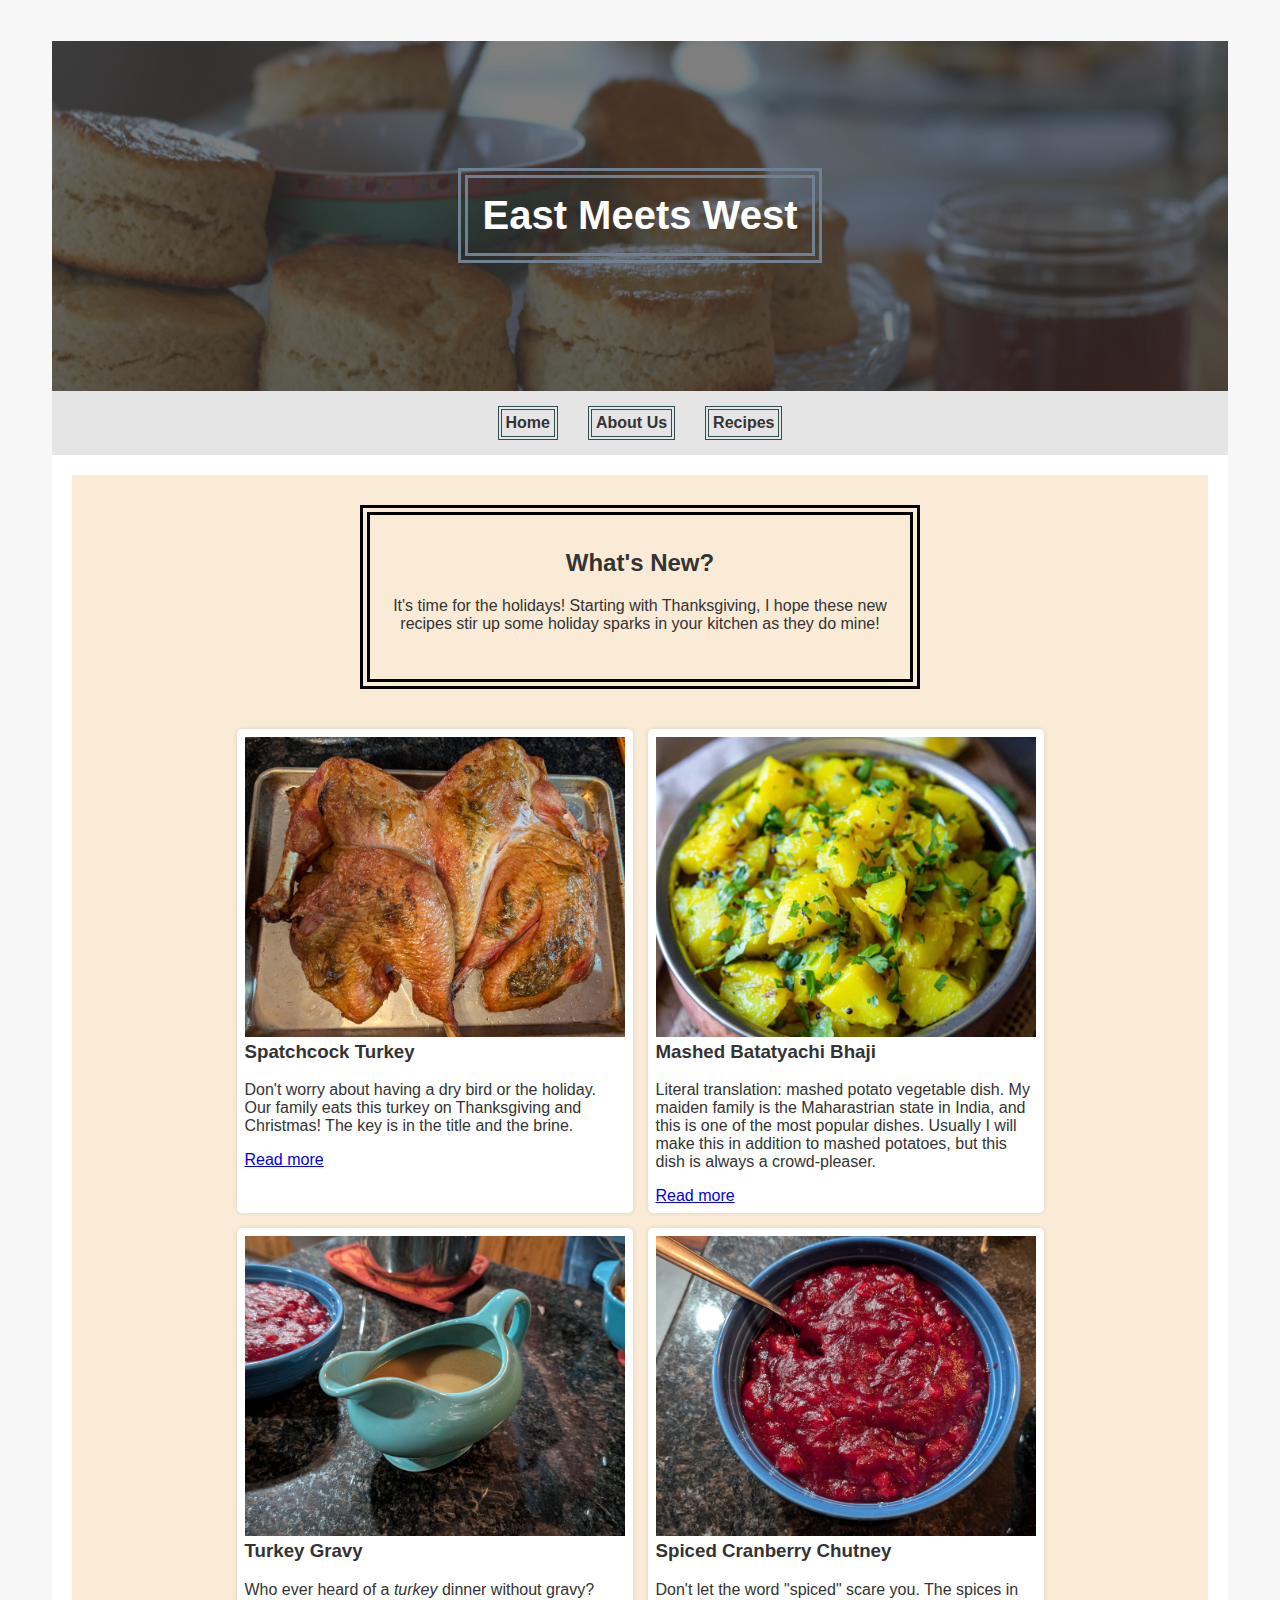
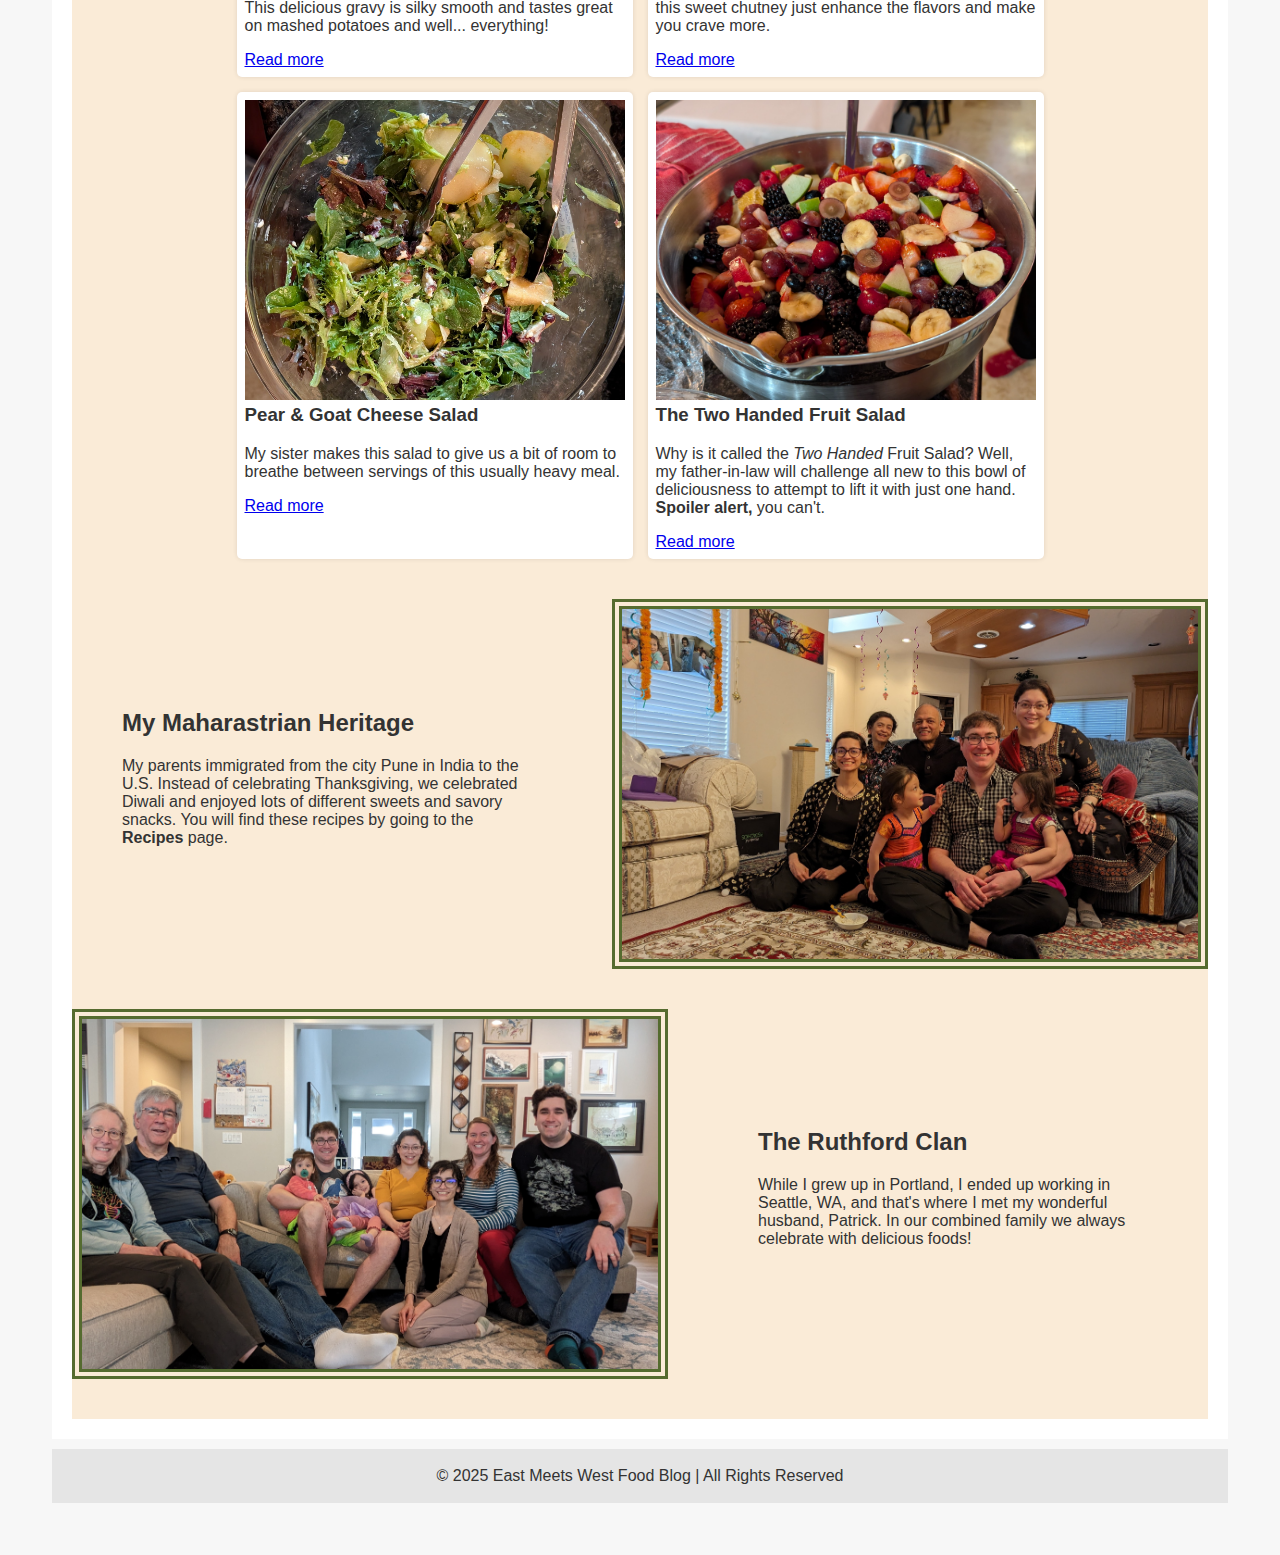
<file: index.html>
<!DOCTYPE html>
<html lang="en">
<head>
  <meta charset="UTF-8">
  <meta name="viewport" content="width=device-width, initial-scale=1.0">
  <title>East Meets West</title>
  <link rel="stylesheet" href="style.css">
</head>

<body>

  <!-- HEADER -->
  <header class="header">
        <img src="scones.jpg" class="header-bg" alt="Header background">
    
    <div class="header-content">
        <h1>East Meets West</h1>
    </div>
   </header>
    <nav class="navbar">
        <ul>
            <li><a href="index.html">Home</a></li>
            <li><a href="about.html">About Us</a></li>
            <li><a href="recipes.html">Recipes</a></li>
        </ul>
    </nav>
 
<main>
  <section class="main-wrapper">
    <!-- WHAT'S NEW -->
    <section class="whats-new">
      <h2>What's New?</h2>
      <p>It's time for the holidays! Starting with Thanksgiving, I hope these new recipes stir up some holiday sparks in your kitchen as they do mine!</p>
    </section>

    <!-- BLOG CARDS -->
    <section class="blog-section">
      <div class="blog-card">
        <div class="img-placeholder">
          <img src="turkey.jpg" alt="turkey">
        </div>
        <h3>Spatchcock Turkey</h3>
        <p>Don't worry about having a dry bird or the holiday. Our family eats this turkey on Thanksgiving and Christmas! The key is in the title and the brine. </p>
        <a href="spatchcockTurkey.html">Read more</a>
      </div>

      <div class="blog-card">
        <div class="img-placeholder">
          <img src="batata.jpg" alt="batata">
        </div>
        <h3>Mashed Batatyachi Bhaji</h3>
        <p>Literal translation: mashed potato vegetable dish. My maiden family is the Maharastrian state in India, and this is one of the most popular dishes. Usually I will make this in addition to mashed potatoes, but this dish is always a crowd-pleaser.</p>
        <a href="batatabhaji.html">Read more</a>
      </div>

      <div class="blog-card">
        <div class="img-placeholder">
          <img src="gravy2.jpg" alt="gravy">
        </div>
        <h3>Turkey Gravy</h3>
        <p>Who ever heard of a <em>turkey</em> dinner without gravy? This delicious gravy is silky smooth and tastes great on mashed potatoes and well... everything! </p>
        <a href="gravy.html">Read more</a>
      </div>

      <div class="blog-card">
        <div class="img-placeholder">
          <img src="cranberrySauce.jpg" alt="cranberrySauce">
        </div>
        <h3>Spiced Cranberry Chutney</h3>
        <p>Don't let the word "spiced" scare you. The spices in this sweet chutney just enhance the flavors and make you crave more.</p>
        <a href="cranberrySauce.html">Read more</a>
      </div>

      <div class="blog-card">
        <div class="img-placeholder">
          <img src="salad_s.jpg" alt="salad">
        </div>
        <h3>Pear & Goat Cheese Salad</h3>
        <p>My sister makes this salad to give us a bit of room to breathe between servings of this usually heavy meal.</p>
        <a href="pearSalad.html">Read more</a>
      </div>

      <div class="blog-card">
        <div class="img-placeholder">
          <img src="fruit.jpg" alt="fruit">
        </div>
        <h3>The Two Handed Fruit Salad</h3>
        <p>Why is it called the <em>Two Handed</em> Fruit Salad? Well, my father-in-law will challenge all new to this bowl of deliciousness to attempt to lift it with just one hand. <strong>Spoiler alert,</strong> you can't.</p>
        <a href="twoHandFruit.html">Read more</a>
      </div>
    </section>

    <!-- HERO SECTION 1 -->
    <section class="hero-row">
      <div class="text">
        <h2>My Maharastrian Heritage</h2>
        <p>My parents immigrated from the city Pune in India to the U.S. Instead of celebrating Thanksgiving, we celebrated Diwali and enjoyed lots of different sweets and savory snacks. You will find these recipes by going to the <strong>Recipes</strong> page.</p>
      </div>
      <div class="img-placeholder large">
        <img src="fam4.jpg" alt="Gadgil">
      </div>
    </section>

    <!-- HERO SECTION 2 -->
    <section class="hero-row reverse">
      <div class="img-placeholder large">
        <img src="fam2.jpg" alt="Ruthford">
      </div>
      <div class="text">
        <h2>The Ruthford Clan</h2>
        <p>While I grew up in Portland, I ended up working in Seattle, WA, and that's where I met my wonderful husband, Patrick. In our combined family we always celebrate with delicious foods!</p>
      </div>
    </section>
</section>
</main>

  <footer>
    <p>© 2025 East Meets West Food Blog | All Rights Reserved</p>
  </footer>

</body>
</html>
</file>
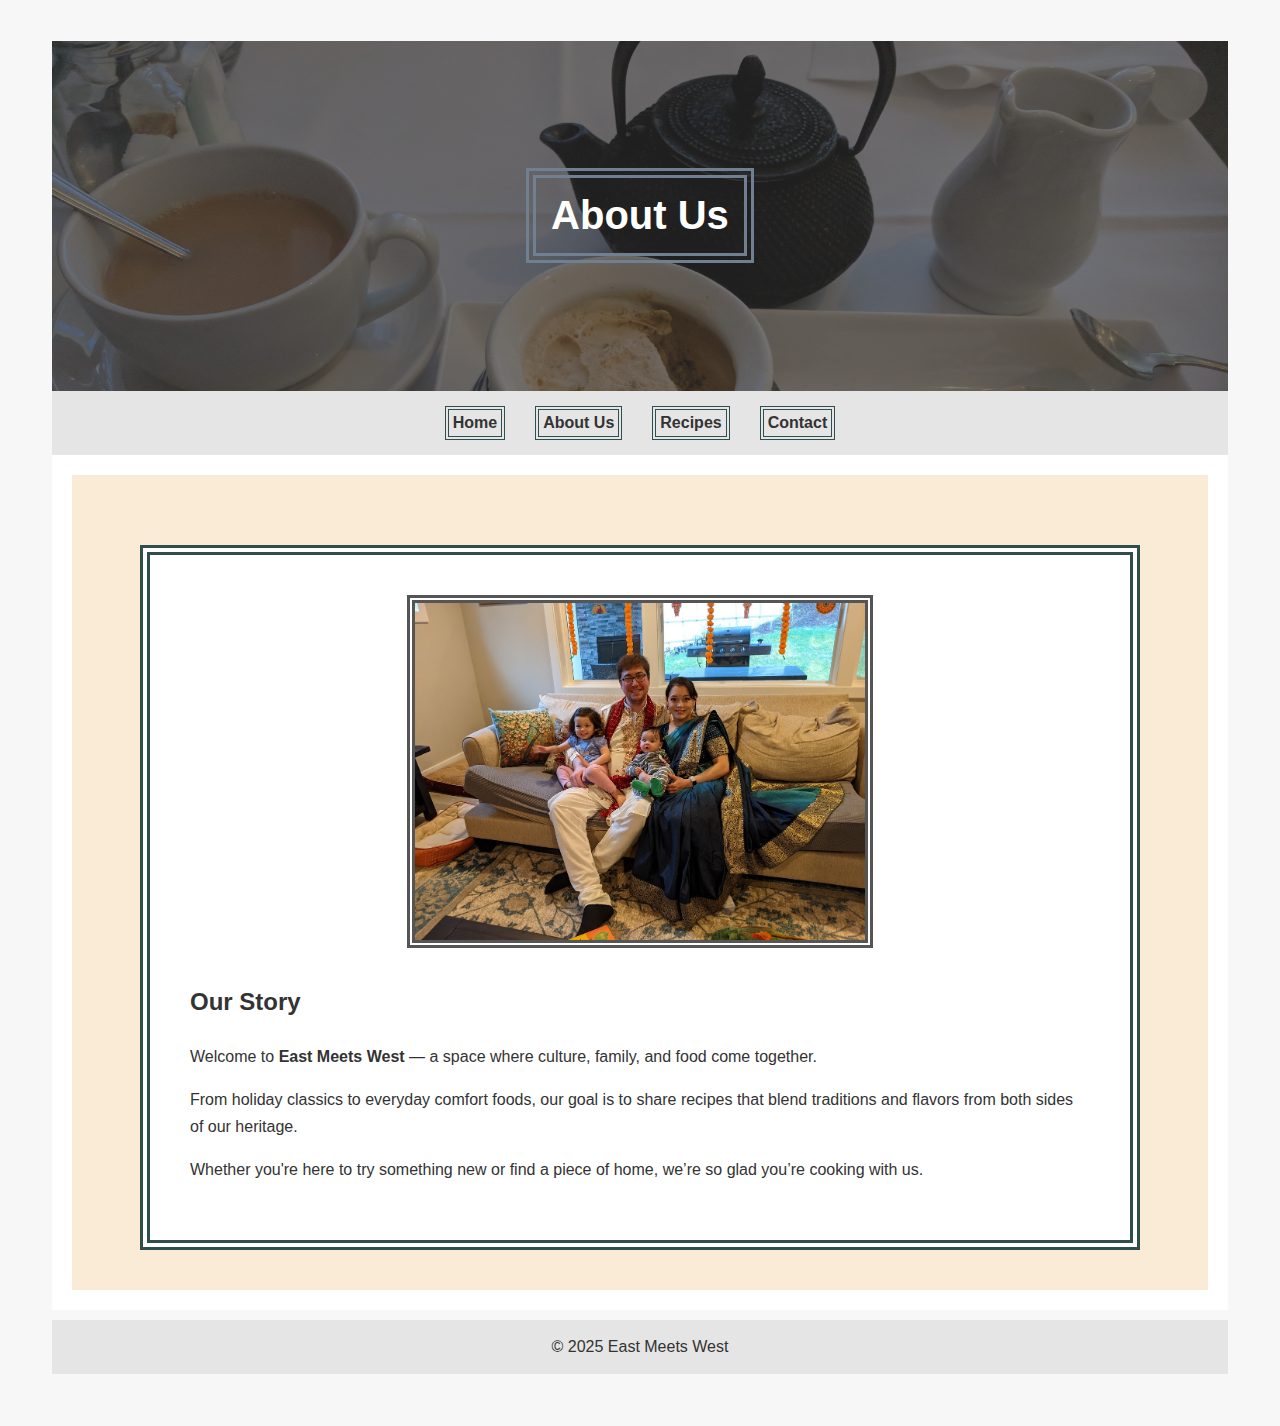
<file: about.html>
<!DOCTYPE html>
<html lang="en">
<head>
  <meta charset="UTF-8">
  <meta name="viewport" content="width=device-width, initial-scale=1.0">
  <title>About Us – East Meets West</title>
  <link rel="stylesheet" href="style.css">

</head>

<body>

  <!-- HEADER -->
  <header class="header">
      <img src="tea.jpg" class="header-bg" alt="Header background">
      <div class="header-content">
          <h1>About Us</h1>
      </div>
  </header>

  <!-- NAVIGATION -->
  <nav class="navbar">
      <ul>
          <li><a href="index.html">Home</a></li>
          <li><a href="about.html">About Us</a></li>
          <li><a href="recipes.html">Recipes</a></li>
          <li><a href="#">Contact</a></li>
      </ul>
  </nav>

<main>

  <!-- ABOUT SECTION -->
  <section class="other-wrapper">
    
    <div class="other-photo">
        <img src="fam1.jpg" alt="Family photo">
    </div>

    <div class="other-text">
        <h2>Our Story</h2>
        <p>
            Welcome to <strong>East Meets West</strong> — a space where culture, family,
            and food come together.
        </p>

        <p>
            From holiday classics to everyday comfort foods, our goal is to 
            share recipes that blend traditions and flavors from both sides of our heritage.
        </p>

        <p>
            Whether you're here to try something new or find a piece of home,
            we’re so glad you’re cooking with us.
        </p>
        </div>

  </section>
</main>

<footer>
  <p>© 2025 East Meets West</p>
</footer>

</body>
</html>
</file>
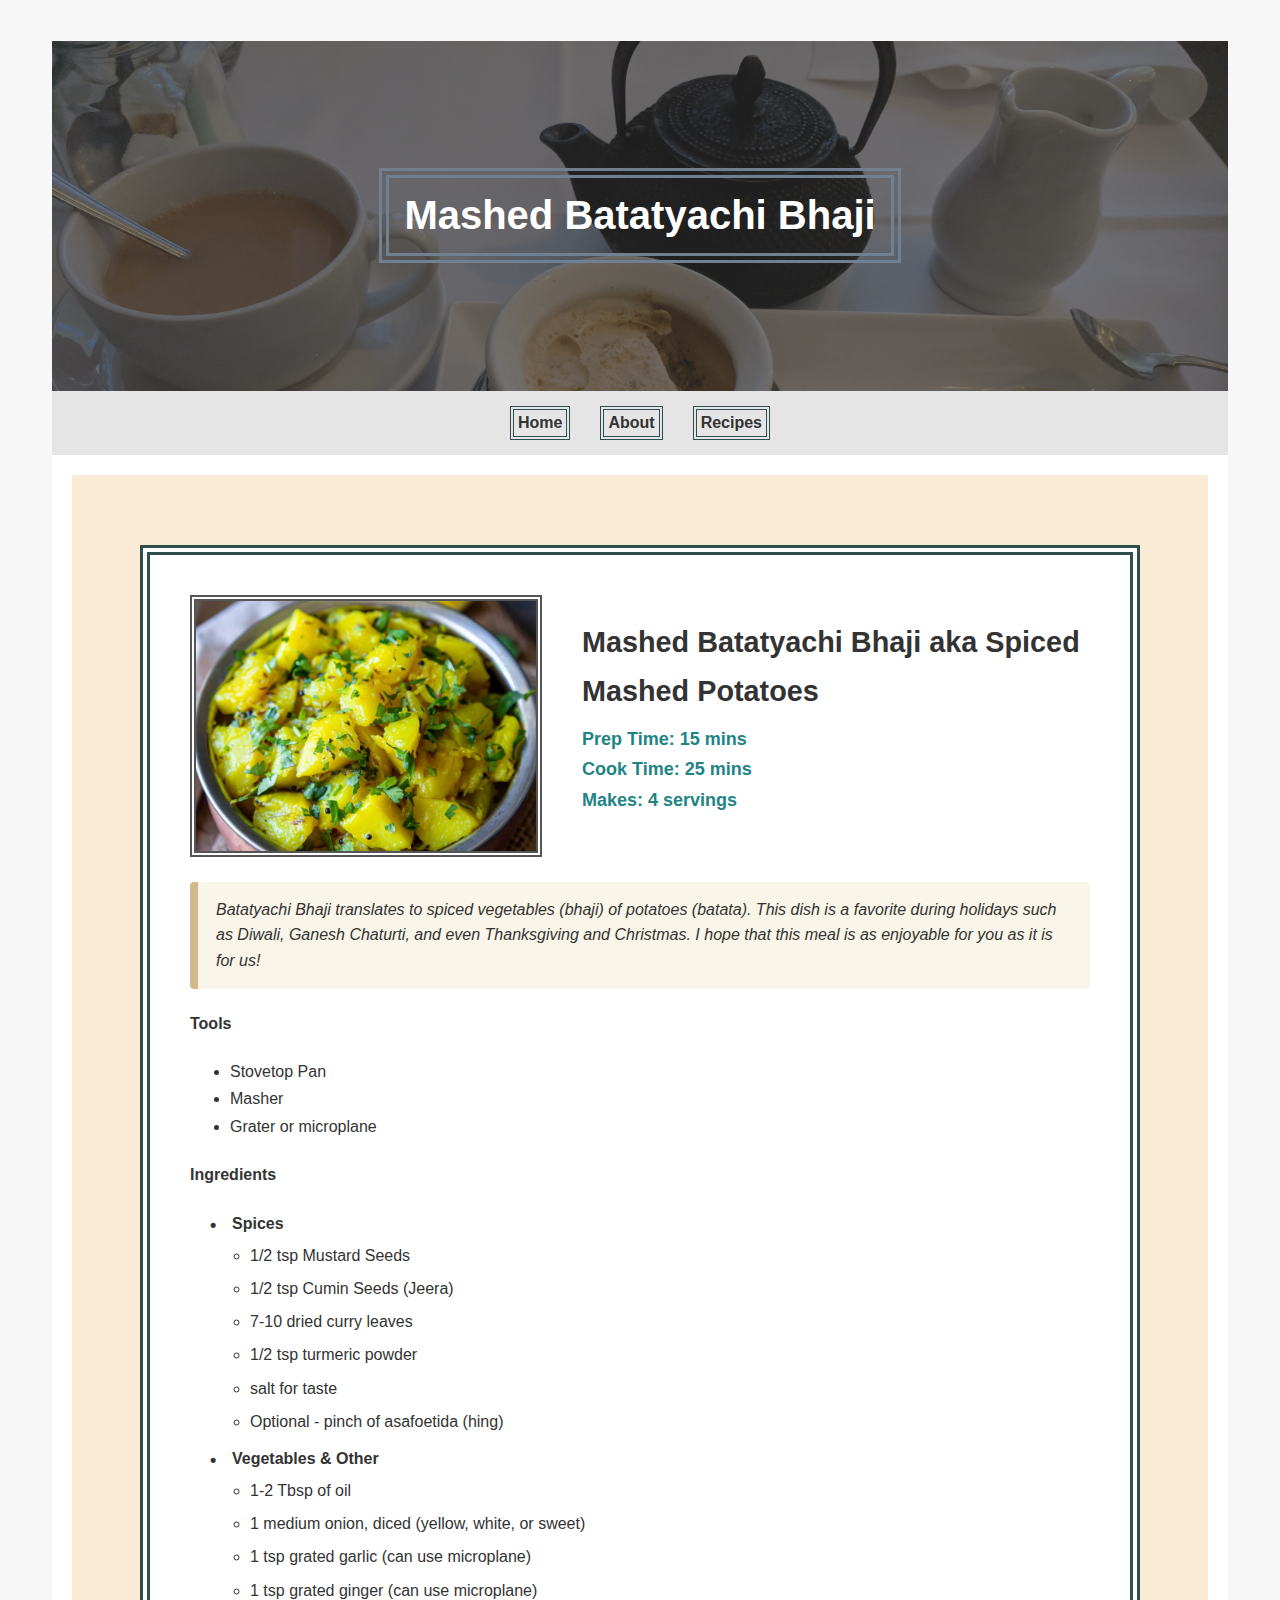
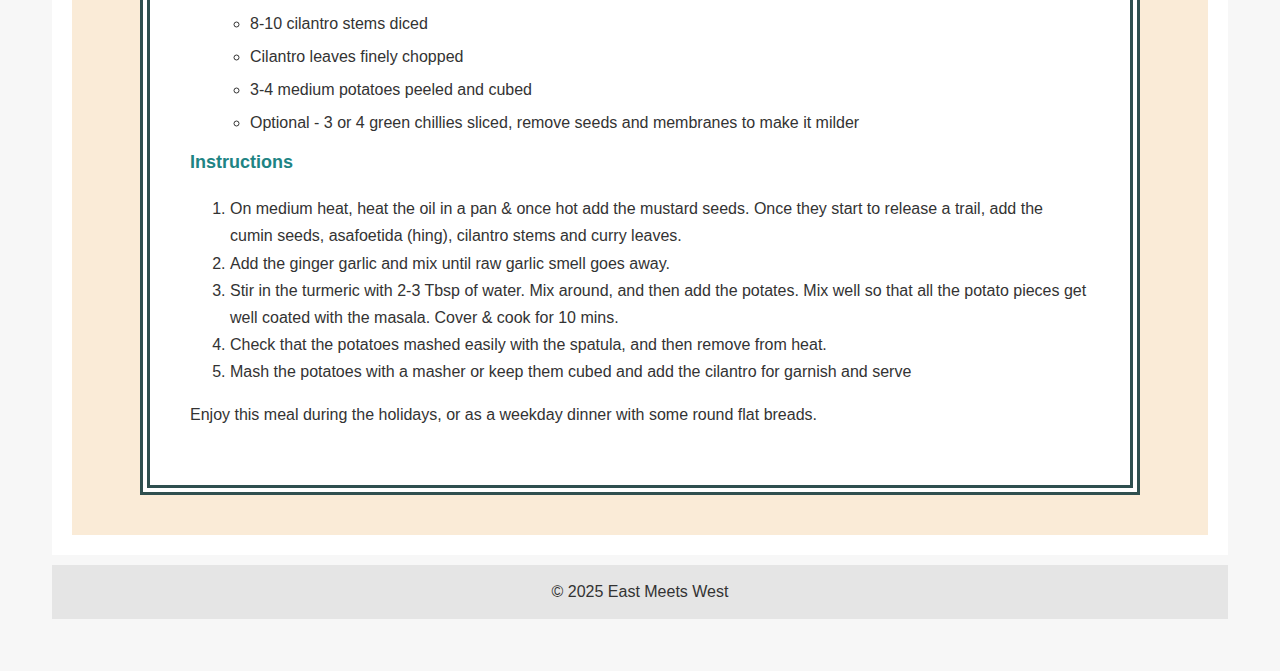
<file: batatabhaji.html>
<!DOCTYPE html>
<html lang="en">
<head>
  <meta charset="UTF-8">
  <meta name="viewport" content="width=device-width, initial-scale=1.0">
  <title>Batatyachi Bhaji – East Meets West</title>
  <link rel="stylesheet" href="style.css">

</head>

<body>

  <!-- HEADER -->
  <header class="header">
      <img src="tea.jpg" class="header-bg" alt="Header background">
      <div class="header-content">
          <h1>Mashed Batatyachi Bhaji</h1>
      </div>
  </header>

  <!-- NAVIGATION -->
  <nav class="navbar">
      <ul>
          <li><a href="index.html">Home</a></li>
          <li><a href="about.html">About</a></li>
          <li><a href="recipes.html">Recipes</a></li>
          
      </ul>
  </nav>

<main>

  <!-- MAIN RECIPE SECTION -->
  <section class="other-wrapper">

    <div class="other-text">
        
        <div class="recipe-header">
            <div class="recipe-photo">
                <img src="batata.jpg" alt="batatabhaji">
            </div>

        <div class="recipe-info">
            <h2>Mashed Batatyachi Bhaji aka Spiced Mashed Potatoes</h2>
            <h3>Prep Time: 15 mins<br>Cook Time: 25 mins<br>Makes: 4 servings</h3>
        </div>

    </div>

        <p class="recipe-intro">
           Batatyachi Bhaji translates to spiced vegetables (bhaji) of potatoes (batata).
           This dish is a favorite during holidays such as Diwali, Ganesh Chaturti, and even Thanksgiving and Christmas. 
            I hope that this meal is as enjoyable for you as it is for us!
        </p>

          <!-- Lists Galore -->
       
        <h4>Tools</h4>
            <ul class="tools-list">
                <li>Stovetop Pan</li>
                <li>Masher</li>
                <li>Grater or microplane</li>
            </ul>

        <h4>Ingredients</h3>

        <dl class="ingredients-list">

            <dt>Spices</dt>
                <dd>1/2 tsp Mustard Seeds</dd>
                <dd>1/2 tsp Cumin Seeds (Jeera)</dd>
                <dd>7-10 dried curry leaves</dd>
                <dd>1/2 tsp turmeric powder</dd>
                <dd>salt for taste</dd>
                <dd>Optional - pinch of asafoetida (hing)</dd>

            <dt>Vegetables & Other</dt>
                <dd>1-2 Tbsp of oil</dd>
                <dd>1 medium onion, diced (yellow, white, or sweet)</dd>
                <dd>1 tsp grated garlic (can use microplane)</dd>
                <dd>1 tsp grated ginger (can use microplane)</dd>
                <dd>8-10 cilantro stems diced</dd>
                <dd>Cilantro leaves finely chopped </dd>
                <dd>3-4 medium potatoes peeled and cubed</dd>
                <dd>Optional - 3 or 4 green chillies sliced, 
                    remove seeds and membranes to make it milder </dd>
        </dl>

        <h3>Instructions</h3>
        <ol>
            <li>On medium heat, heat the oil in a pan & once hot add the mustard seeds. 
                Once they start to release a trail, add the cumin seeds, 
                asafoetida (hing), cilantro stems and curry leaves.</li>
            <li>Add the ginger garlic and mix until raw garlic smell goes away.</li>
            <li>Stir in the turmeric with 2-3 Tbsp of water. Mix around, and then add the potates.
                Mix well so that all the potato pieces get well coated with the masala. 
                Cover & cook for 10 mins. </li>
            <li>Check that the potatoes mashed easily with the spatula, and then remove from heat.</li>
            <li>Mash the potatoes with a masher or keep them cubed and add the cilantro for garnish and serve</li>
        </ol>

        <p>
            Enjoy this meal during the holidays, or as a weekday dinner with some round flat breads.
        </p>

    </div>

  </section>

</main>

<footer>
  <p>© 2025 East Meets West</p>
</footer>

</body>
</html>
</file>
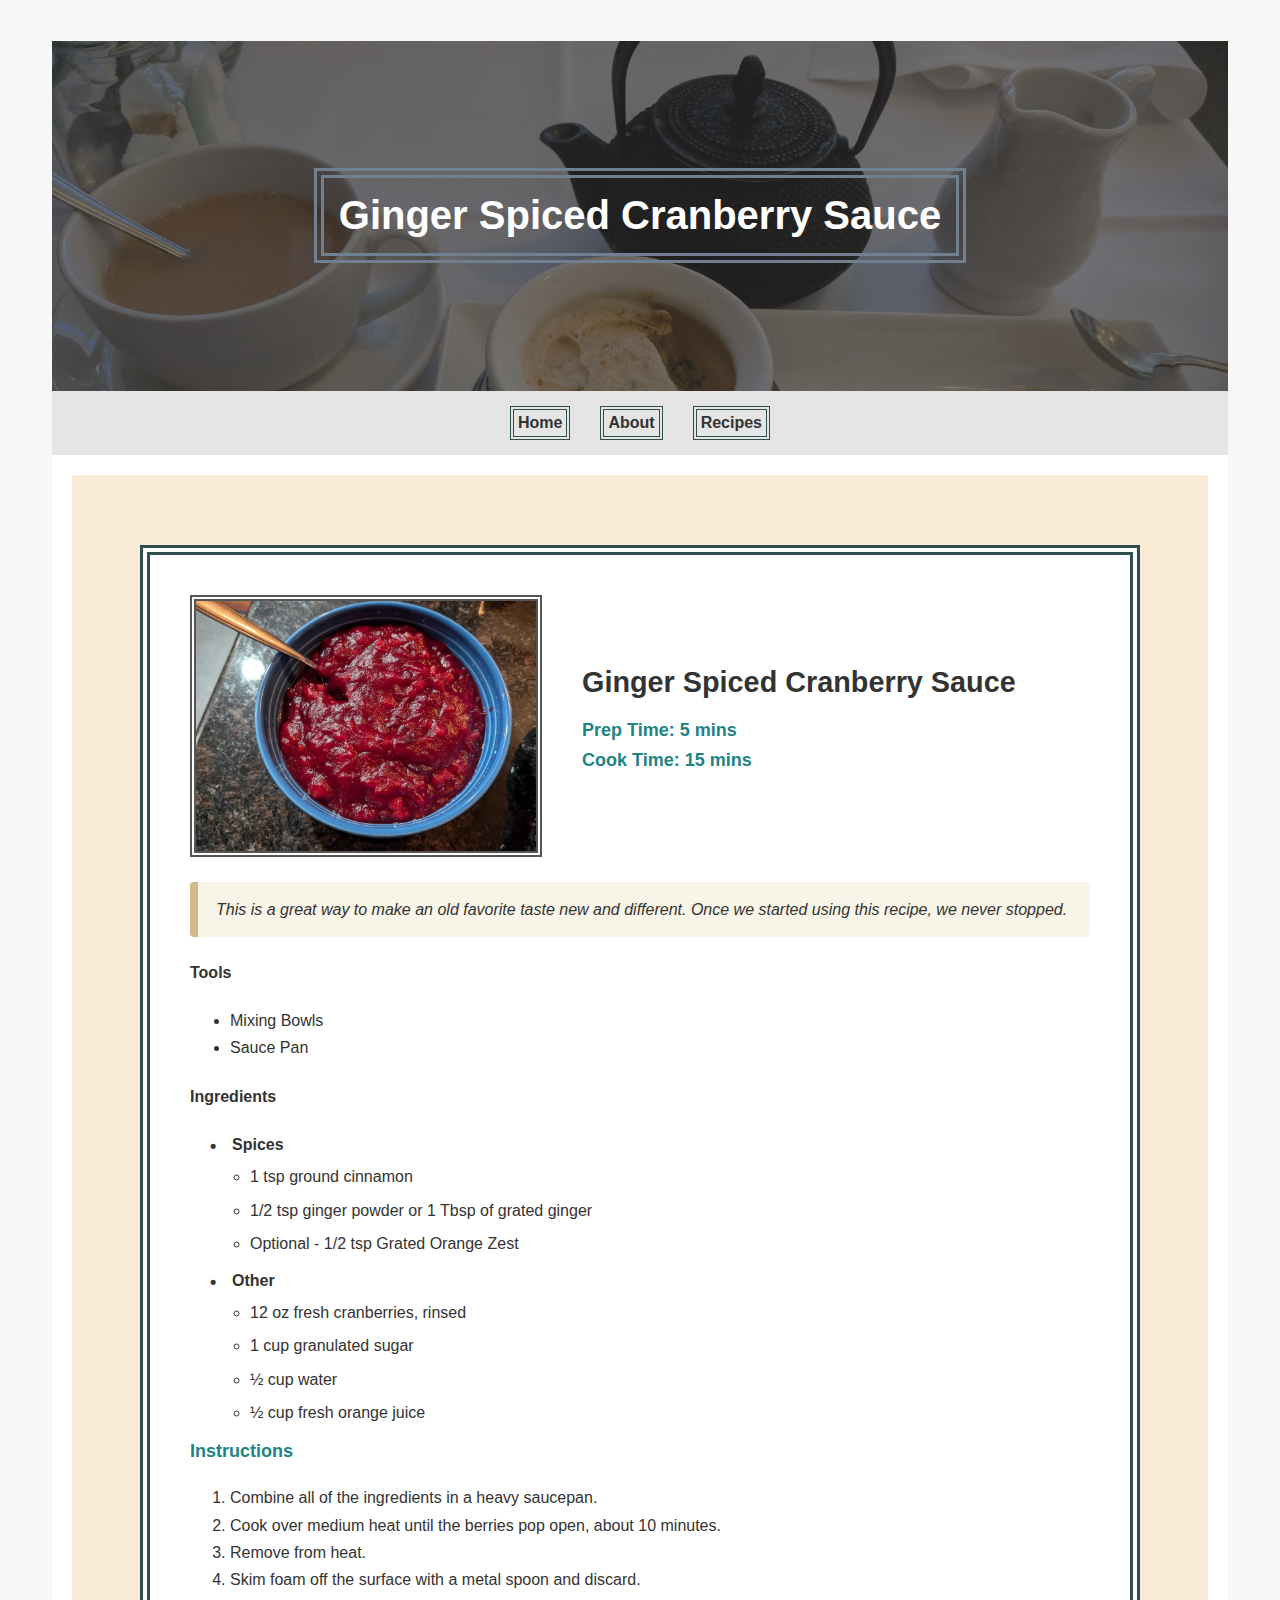
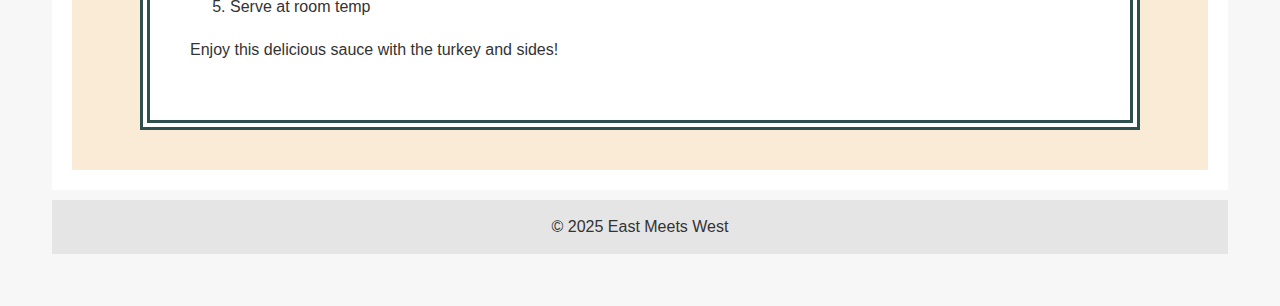
<file: cranberrySauce.html>
<!DOCTYPE html>
<html lang="en">
<head>
  <meta charset="UTF-8">
  <meta name="viewport" content="width=device-width, initial-scale=1.0">
  <title>Cranberry Sauce – East Meets West</title>
  <link rel="stylesheet" href="style.css">

</head>

<body>

  <!-- HEADER -->
  <header class="header">
      <img src="tea.jpg" class="header-bg" alt="Header background">
      <div class="header-content">
          <h1>Ginger Spiced Cranberry Sauce</h1>
      </div>
  </header>

  <!-- NAVIGATION -->
  <nav class="navbar">
      <ul>
          <li><a href="index.html">Home</a></li>
          <li><a href="about.html">About</a></li>
          <li><a href="recipes.html">Recipes</a></li>
      </ul>
  </nav>

<main>

  <!-- MAIN RECIPE SECTION -->
  <section class="other-wrapper">

    <div class="other-text">
        
        <div class="recipe-header">
            <div class="recipe-photo">
                <img src="cranberrySauce.jpg" alt="Cranberry">
            </div>

        <div class="recipe-info">
            <h2>Ginger Spiced Cranberry Sauce</h2>
            <h3>Prep Time: 5 mins<br>Cook Time: 15 mins</h3>
        </div>

    </div>

        <p class="recipe-intro">
            This is a great way to make an old favorite taste new and different.
            Once we started using this recipe, we never stopped.
        </p>

          <!-- Lists Galore -->
       
        <h4>Tools</h4>
            <ul class="tools-list">
                <li>Mixing Bowls</li>
                <li>Sauce Pan</li>
            </ul>

        <h4>Ingredients</h4>

        <dl class="ingredients-list">

            <dt>Spices</dt>
                <dd>1 tsp ground cinnamon</dd>
                <dd>1/2 tsp ginger powder or 1 Tbsp of grated ginger</dd>
                <dd>Optional - 1/2 tsp Grated Orange Zest</dd>

            <dt>Other</dt>
                <dd>12 oz fresh cranberries, rinsed</dd>
                <dd>1 cup granulated sugar</dd>
                <dd>½ cup water</dd>
                <dd>½ cup fresh orange juice</dd>
        </dl>

        <h3>Instructions</h3>
        <ol>
            <li>Combine all of the ingredients in a heavy saucepan.</li>
            <li>Cook over medium heat until the berries pop open, about 10 minutes.</li>
            <li>Remove from heat.</li>
            <li>Skim foam off the surface with a metal spoon and discard.</li>
            <li>Serve at room temp</li>
        </ol>

        <p>
            Enjoy this delicious sauce with the turkey and sides!
        </p>

    </div>

  </section>

</main>

<footer>
  <p>© 2025 East Meets West</p>
</footer>

</body>
</html>
</file>
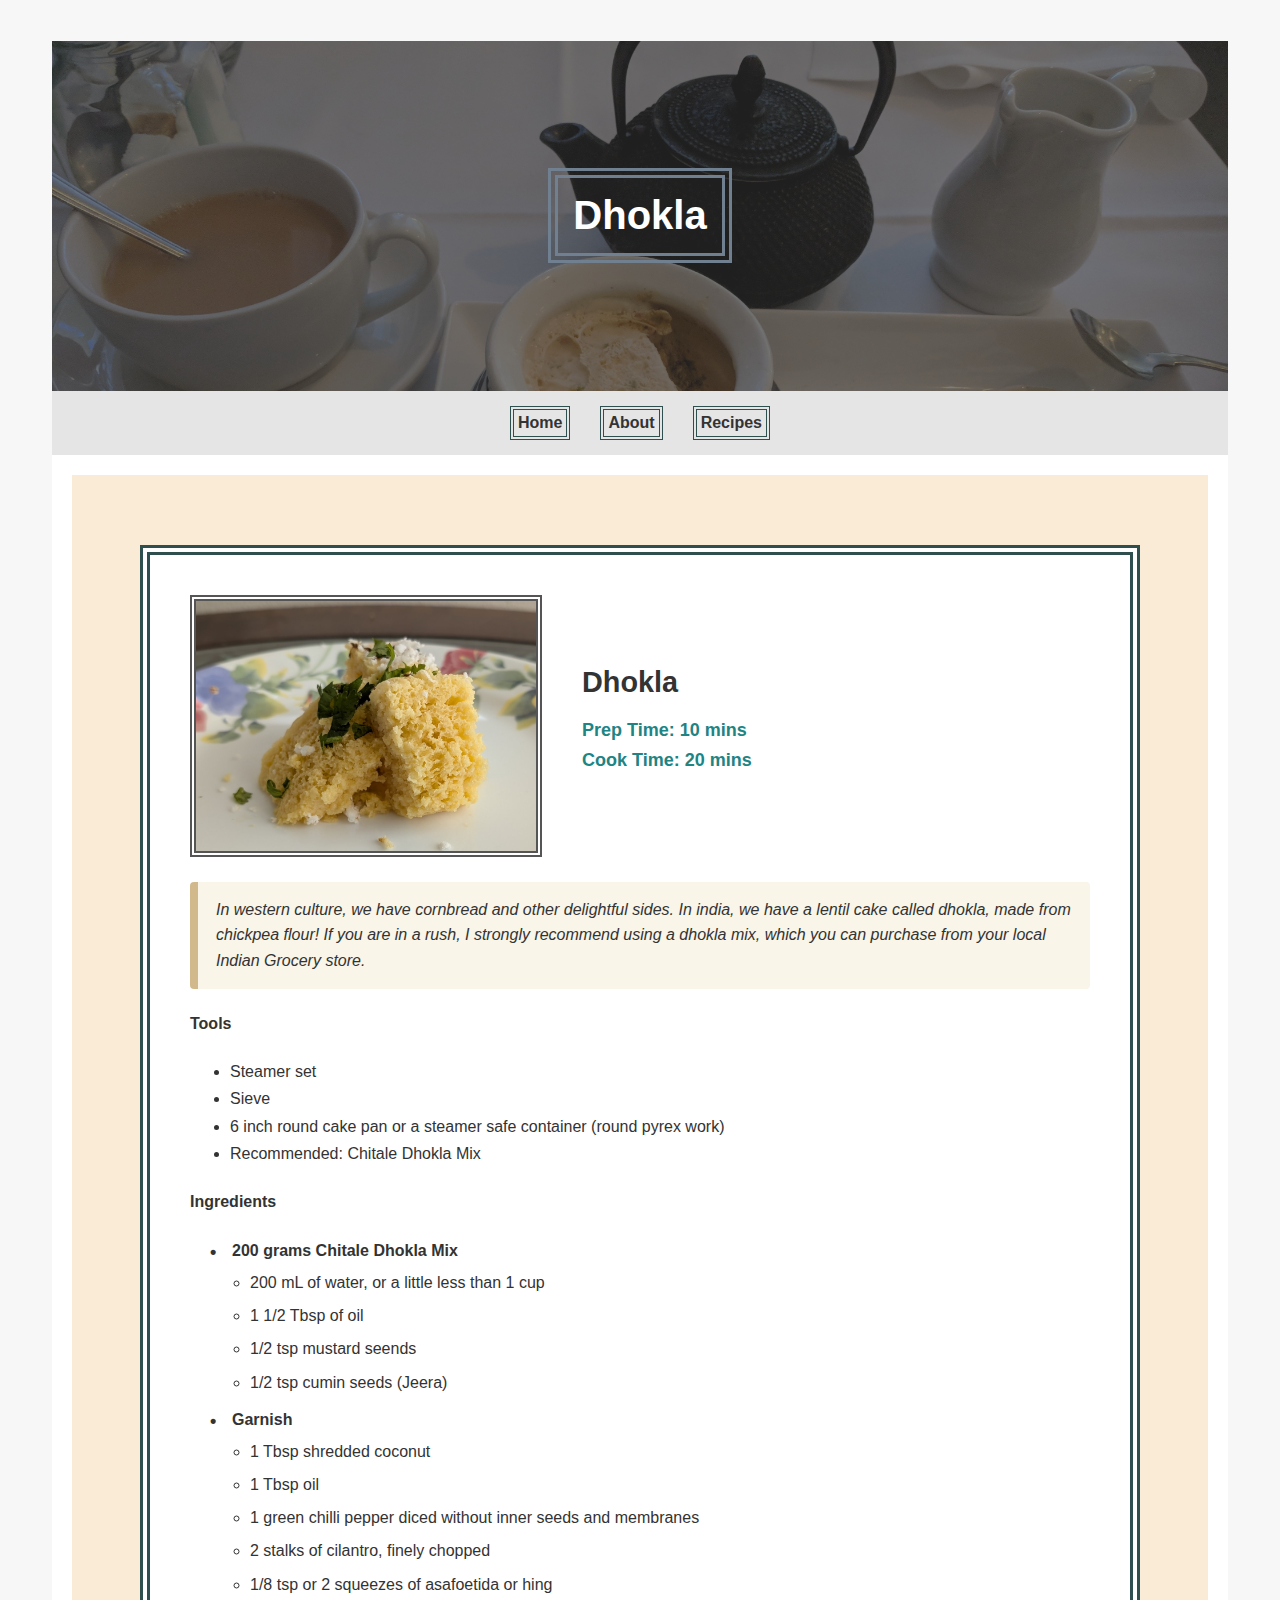
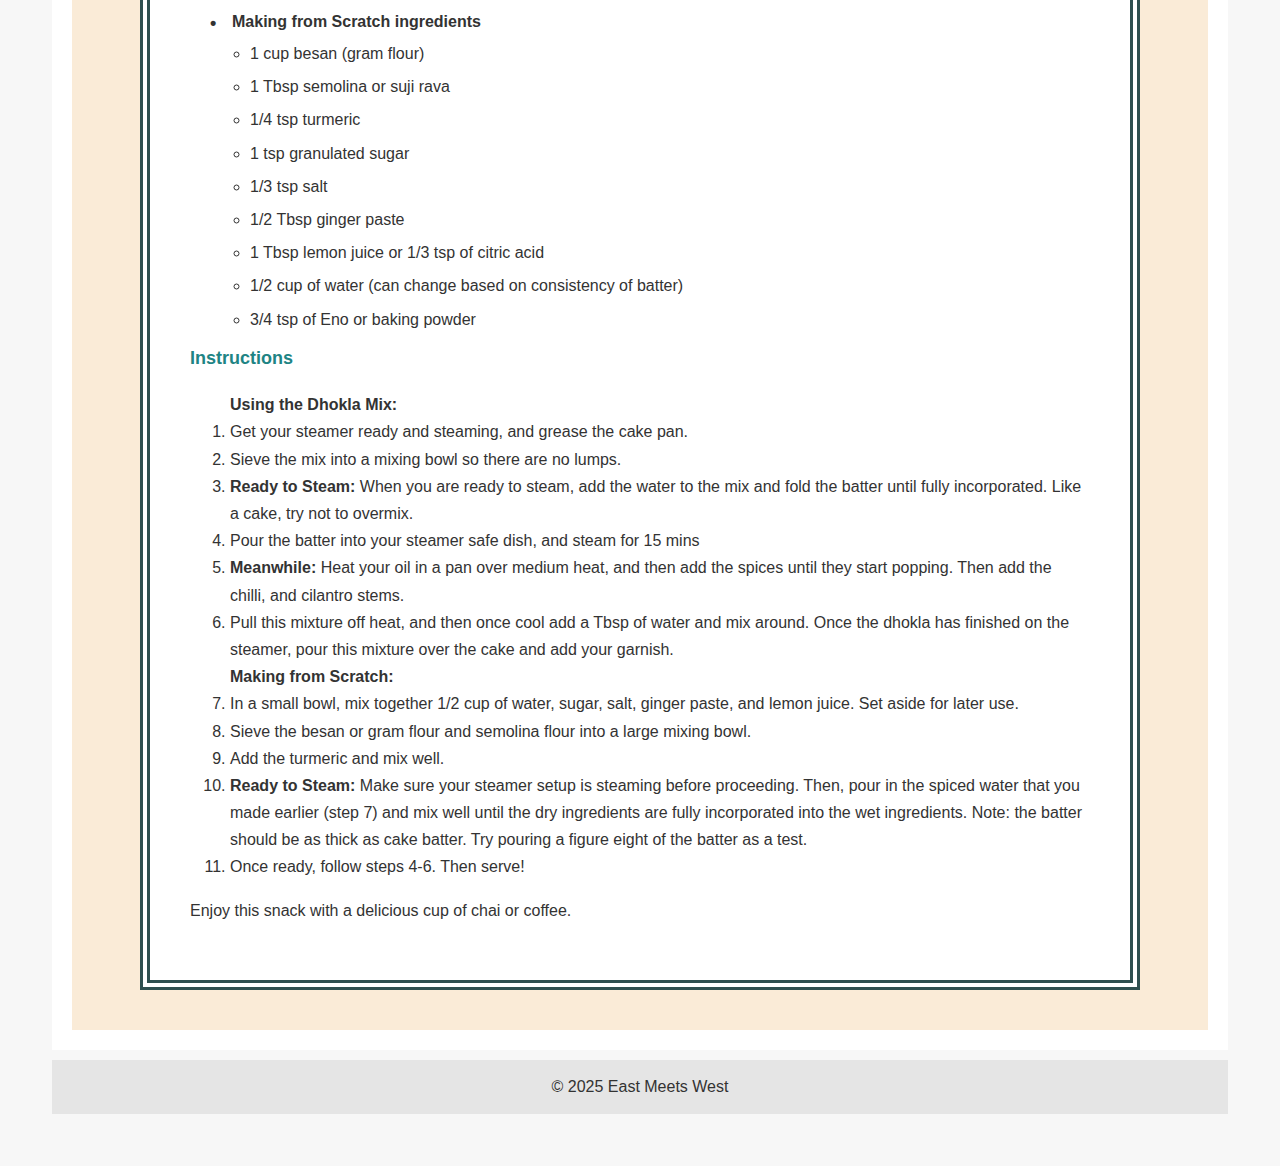
<file: dhokla.html>
<!DOCTYPE html>
<html lang="en">
<head>
  <meta charset="UTF-8">
  <meta name="viewport" content="width=device-width, initial-scale=1.0">
  <title>Dhokla – East Meets West</title>
  <link rel="stylesheet" href="style.css">

</head>

<body>

  <!-- HEADER -->
  <header class="header">
      <img src="tea.jpg" class="header-bg" alt="Header background">
      <div class="header-content">
          <h1>Dhokla</h1>
      </div>
  </header>

  <!-- NAVIGATION -->
  <nav class="navbar">
      <ul>
          <li><a href="index.html">Home</a></li>
          <li><a href="about.html">About</a></li>
          <li><a href="recipes.html">Recipes</a></li>
      </ul>
  </nav>

<main>

  <!-- MAIN RECIPE SECTION -->
  <section class="other-wrapper">

    <div class="other-text">
        
        <div class="recipe-header">
            <div class="recipe-photo">
                <img src="dhokla.jpg" alt="dhokla">
            </div>

        <div class="recipe-info">
            <h2>Dhokla</h2>
            <h3>Prep Time: 10 mins <br>Cook Time: 20 mins</h3>
        </div>

    </div>

        <p class="recipe-intro">
            In western culture, we have cornbread and other delightful sides. 
            In india, we have a lentil cake called dhokla, made from chickpea
            flour! If you are in a rush, I strongly recommend using a dhokla mix, 
            which you can purchase from your local Indian Grocery store.
        </p>

          <!-- Lists Galore -->
       
        <h4>Tools</h4>
            <ul class="tools-list">
                <li>Steamer set</li>
                <li>Sieve</li>
                <li>6 inch round cake pan or a steamer safe container (round pyrex work)</li>
                <li>Recommended: Chitale Dhokla Mix</li>
            </ul>

        <h4>Ingredients</h4>

        <dl class="ingredients-list">

            <dt>200 grams Chitale Dhokla Mix</dt>
                <dd>200 mL of water, or a little less than 1 cup</dd>
                <dd>1 1/2 Tbsp of oil</dd>
                <dd>1/2 tsp mustard seends</dd>
                <dd>1/2 tsp cumin seeds (Jeera)</dd>
            <dt>Garnish</dt>
                <dd>1 Tbsp shredded coconut</dd>
                <dd>1 Tbsp oil</dd>
                <dd>1 green chilli pepper diced without inner seeds and membranes</dd>
                <dd>2 stalks of cilantro, finely chopped</dd>
                <dd>1/8 tsp or 2 squeezes of asafoetida or hing</dd>
            <dt>Making from Scratch ingredients</dt>
                <dd>1 cup besan (gram flour)</dd>
                <dd>1 Tbsp semolina or suji rava</dd>
                <dd>1/4 tsp turmeric</dd>
                <dd>1 tsp granulated sugar</dd>
                <dd>1/3 tsp salt</dd>
                <dd>1/2 Tbsp ginger paste</dd>
                <dd>1 Tbsp lemon juice or 1/3 tsp of citric acid</dd>
                <dd>1/2 cup of water (can change based on consistency of batter)</dd>
                <dd>3/4 tsp of Eno or baking powder</dd>
        </dl>

        <h3>Instructions</h3>
        <ol>
            <strong>Using the Dhokla Mix:</strong>
            <li>Get your steamer ready and steaming, and grease the cake pan.</li>
            <li>Sieve the mix into a mixing bowl so there are no lumps.</li>
            <li><strong>Ready to Steam: </strong>When you are ready to steam, 
            add the water to the mix and fold the batter until fully incorporated. 
            Like a cake, try not to overmix.</li>
            <li>Pour the batter into your steamer safe dish, and steam for 15 mins</li>
            <li><strong>Meanwhile: </strong>Heat your oil in a pan over medium heat, and 
            then add the spices until they start popping. Then add the chilli, and cilantro 
            stems.</li>
            <li>Pull this mixture off heat, and then once cool add a Tbsp of water and mix 
                around. Once the dhokla has finished on the steamer, pour this mixture over 
                the cake and add your garnish.</li>
            <strong>Making from Scratch:</strong>
            <li>In a small bowl, mix together 1/2 cup of water, sugar, salt, 
                ginger paste, and lemon juice. Set aside for later use.
            </li>
            <li>Sieve the besan or gram flour and semolina flour into a large mixing bowl.</li>
            <li>Add the turmeric and mix well.</li>
            <li><strong>Ready to Steam: </strong>Make sure your steamer setup is steaming 
                before proceeding. Then, pour in the spiced water that you made earlier (step 7) 
                and mix well until the dry ingredients are fully incorporated into the wet 
                ingredients. Note: the batter should be as thick as cake batter. Try pouring a figure 
                eight of the batter as a test.</li>
                <li>Once ready, follow steps 4-6. Then serve!</li>
        </ol>

        <p>
            Enjoy this snack with a delicious cup of chai or coffee.
        </p>

    </div>

  </section>

</main>

<footer>
  <p>© 2025 East Meets West</p>
</footer>

</body>
</html>
</file>
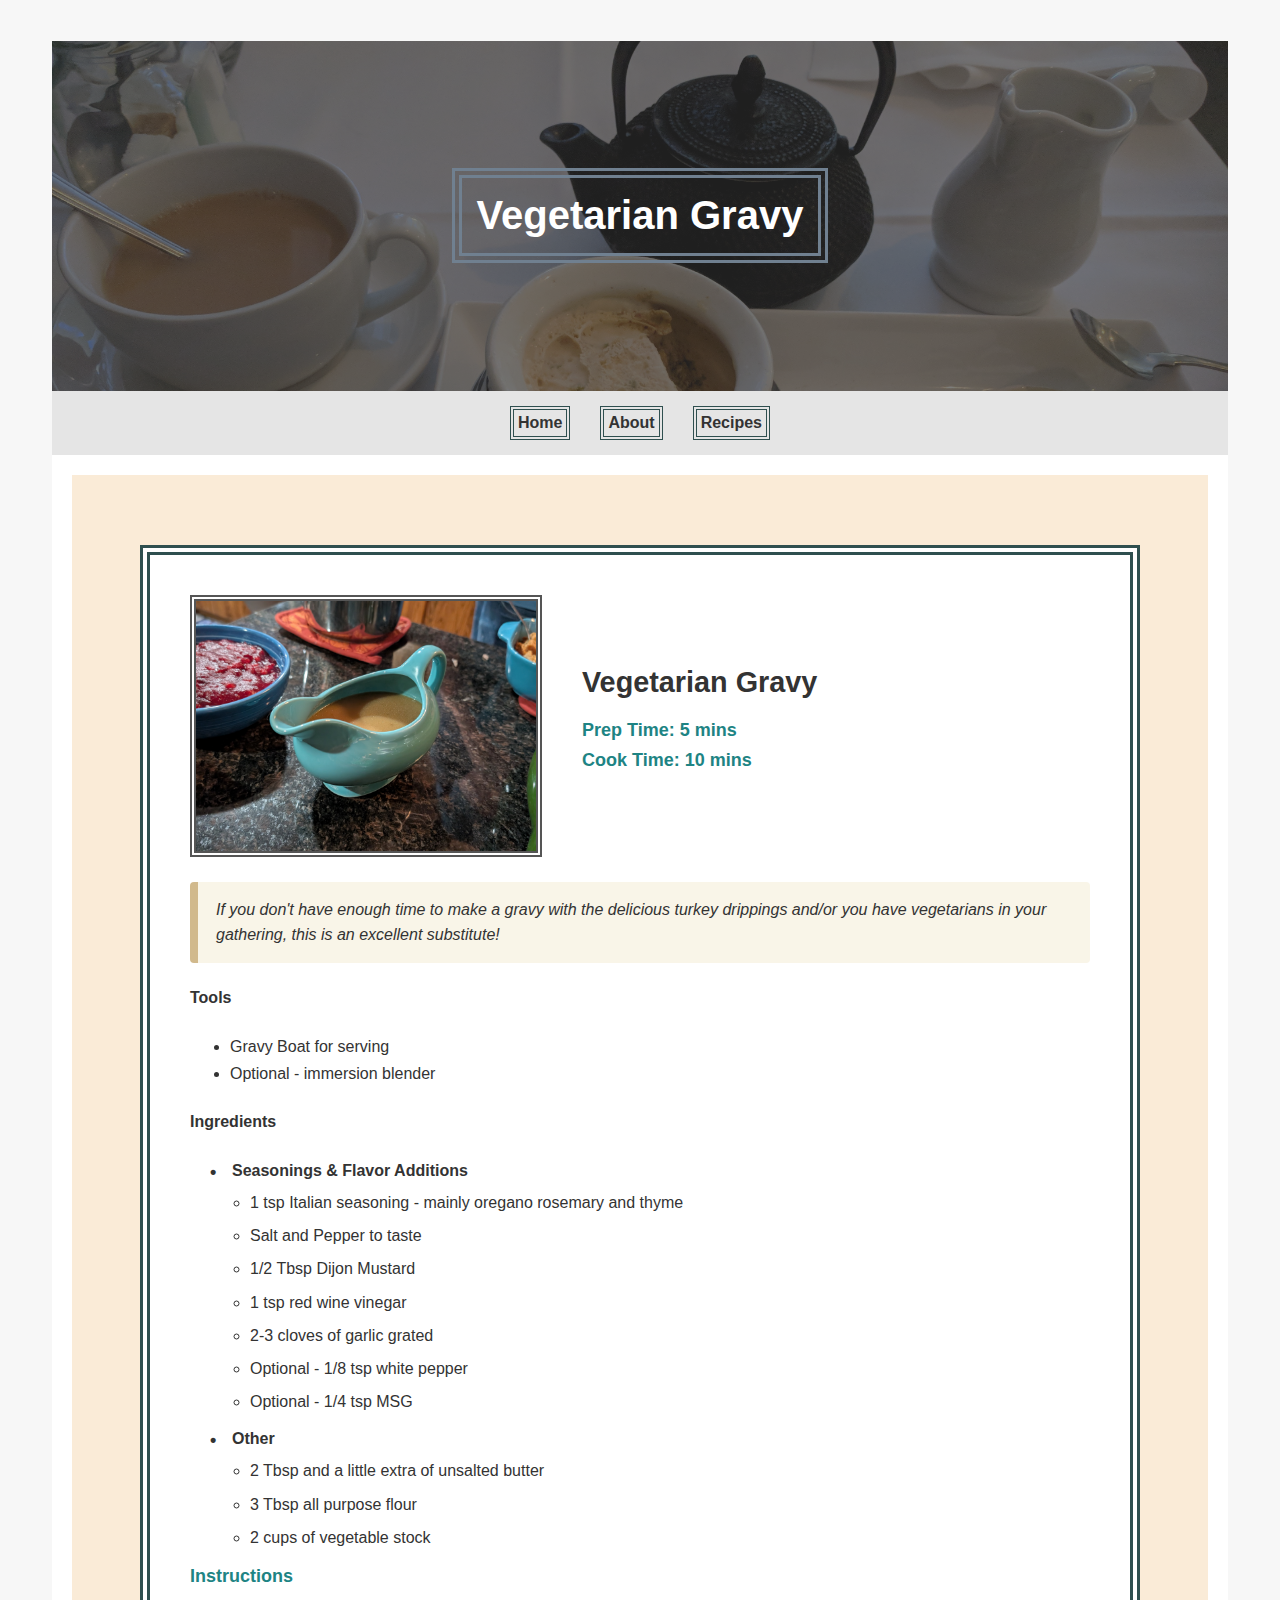
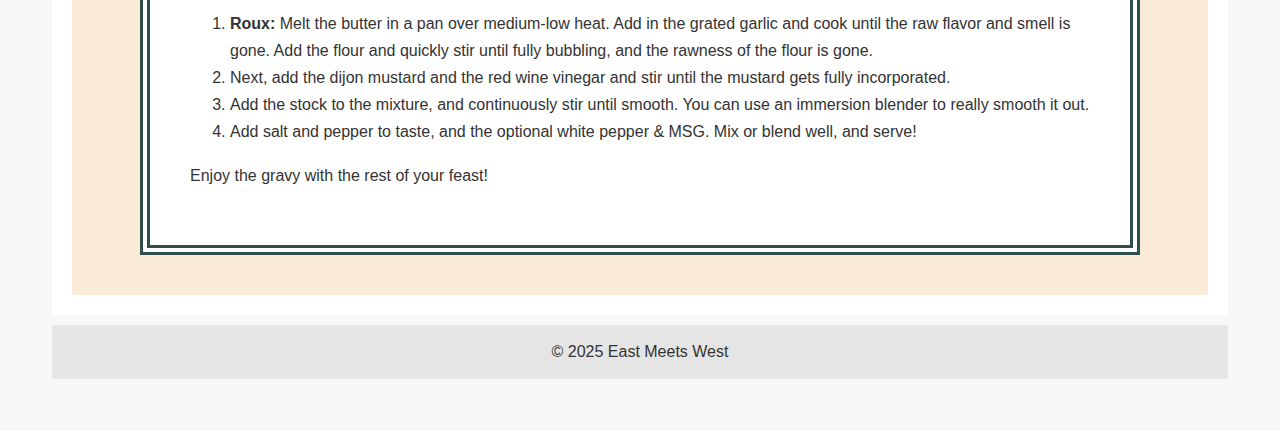
<file: gravy.html>
<!DOCTYPE html>
<html lang="en">
<head>
  <meta charset="UTF-8">
  <meta name="viewport" content="width=device-width, initial-scale=1.0">
  <title>Vegetarian Gravy– East Meets West</title>
  <link rel="stylesheet" href="style.css">

</head>

<body>

  <!-- HEADER -->
  <header class="header">
      <img src="tea.jpg" class="header-bg" alt="Header background">
      <div class="header-content">
          <h1>Vegetarian Gravy</h1>
      </div>
  </header>

  <!-- NAVIGATION -->
  <nav class="navbar">
      <ul>
          <li><a href="index.html">Home</a></li>
          <li><a href="about.html">About</a></li>
          <li><a href="recipes.html">Recipes</a></li>
      </ul>
  </nav>

<main>

  <!-- MAIN RECIPE SECTION -->
  <section class="other-wrapper">

    <div class="other-text">
        
        <div class="recipe-header">
            <div class="recipe-photo">
                <img src="gravy2.jpg" alt="gravy">
            </div>

        <div class="recipe-info">
            <h2>Vegetarian Gravy</h2>
            <h3>Prep Time: 5 mins <br>Cook Time: 10 mins</h3>
        </div>

    </div>

        <p class="recipe-intro">
            If you don't have enough time to make a gravy with the delicious turkey 
            drippings and/or you have vegetarians in your gathering, this is an 
            excellent substitute!
        </p>

          <!-- Lists Galore -->
       
        <h4>Tools</h4>
            <ul class="tools-list">
                <li>Gravy Boat for serving</li>
                <li>Optional - immersion blender</li>
            </ul>

        <h4>Ingredients</h4>

        <dl class="ingredients-list">

            <dt>Seasonings & Flavor Additions</dt>
                <dd>1 tsp Italian seasoning - mainly oregano rosemary and thyme</dd>
                <dd>Salt and Pepper to taste</dd>
                <dd>1/2 Tbsp Dijon Mustard</dd>
                <dd>1 tsp red wine vinegar</dd>
                <dd>2-3 cloves of garlic grated</dd>
                <dd>Optional - 1/8 tsp white pepper</dd>
                <dd>Optional - 1/4 tsp MSG</dd>

            <dt>Other</dt>
                <dd>2 Tbsp and a little extra of unsalted butter</dd>
                <dd>3 Tbsp all purpose flour</dd>
                <dd>2 cups of vegetable stock</dd>
        </dl>

        <h3>Instructions</h3>
        <ol>
            <li><strong>Roux: </strong>Melt the butter in a pan over medium-low heat. 
            Add in the grated garlic and cook until the raw flavor and smell is gone. 
            Add the flour and quickly stir until fully bubbling, and the rawness of the 
            flour is gone.</li>
            <li>Next, add the dijon mustard and the red wine vinegar and stir until the 
                mustard gets fully incorporated.
            </li>
            <li>Add the stock to the mixture, and continuously stir until smooth. You can 
                use an immersion blender to really smooth it out.
            </li>
            <li>Add salt and pepper to taste, and the optional white pepper & MSG. Mix or 
                blend well, and serve!
            </li>
        </ol>

        <p>
            Enjoy the gravy with the rest of your feast!
        </p>

    </div>

  </section>

</main>

<footer>
  <p>© 2025 East Meets West</p>
</footer>

</body>
</html>
</file>
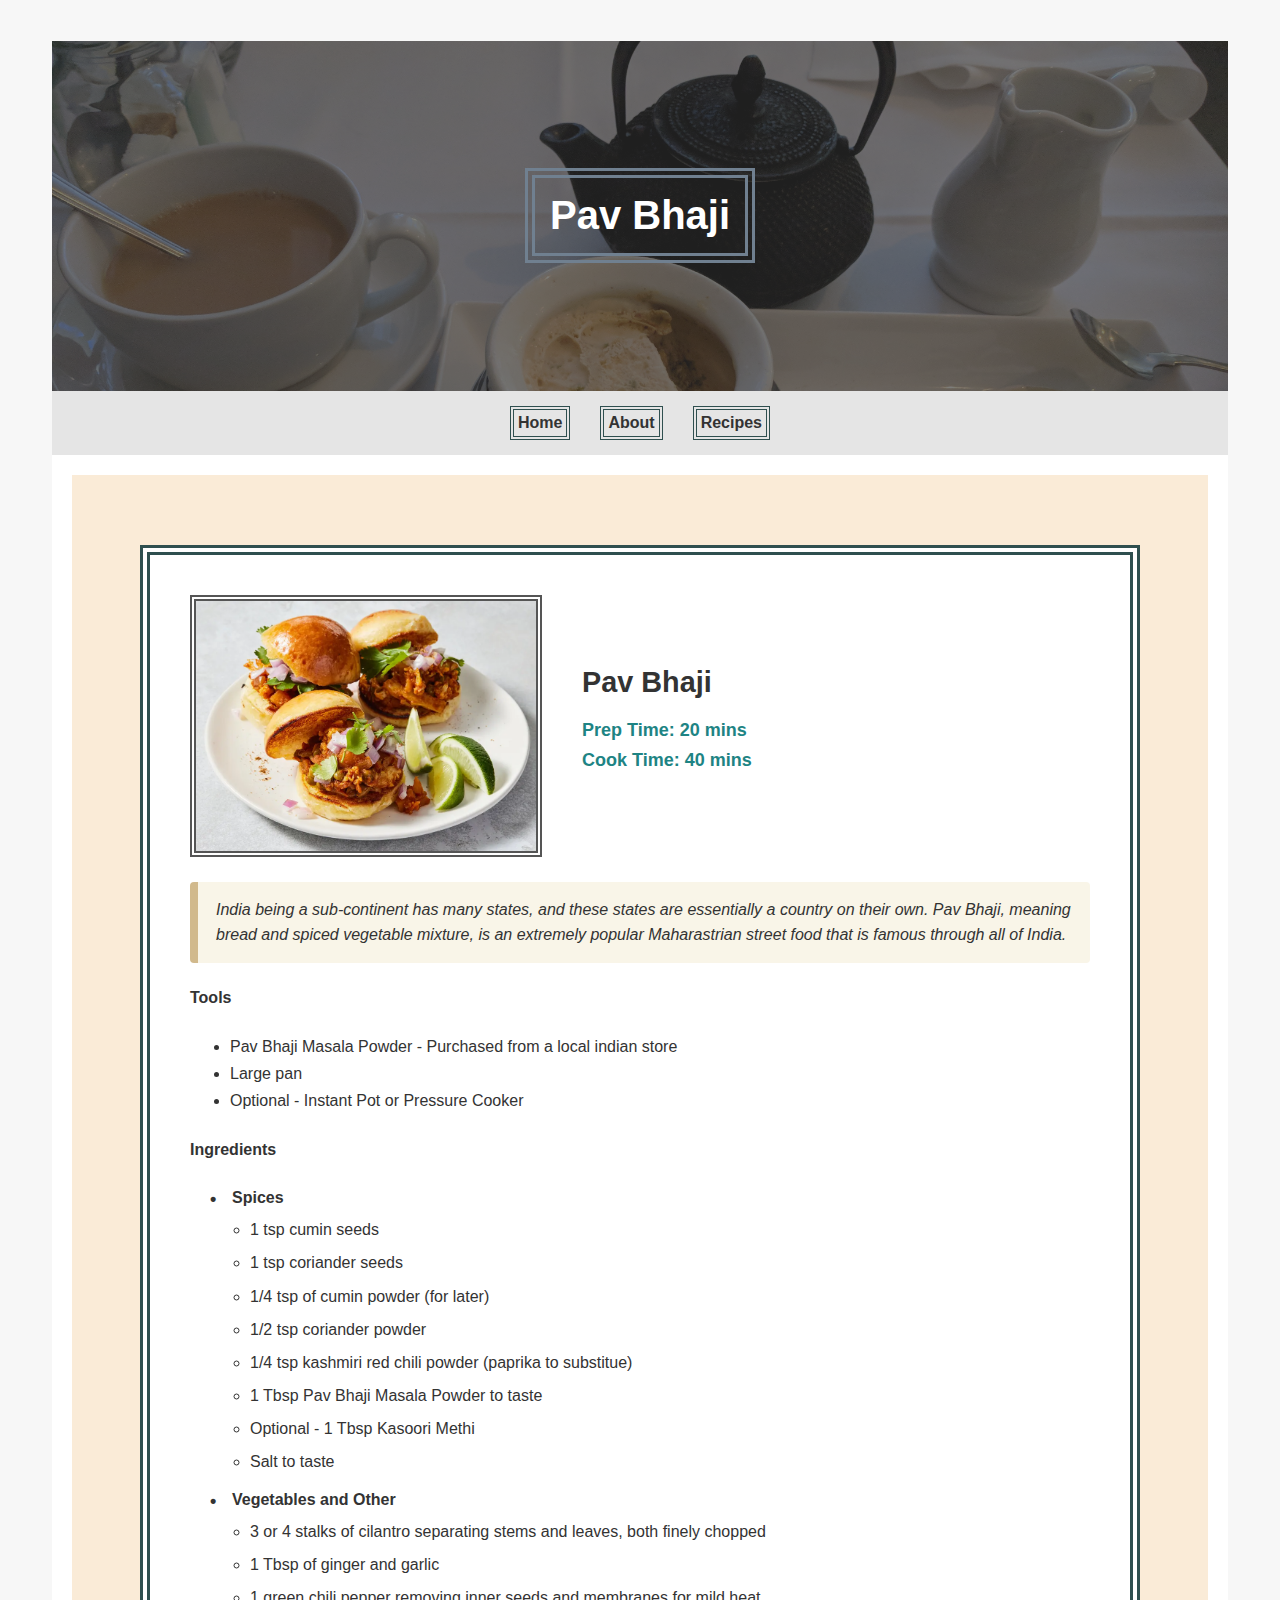
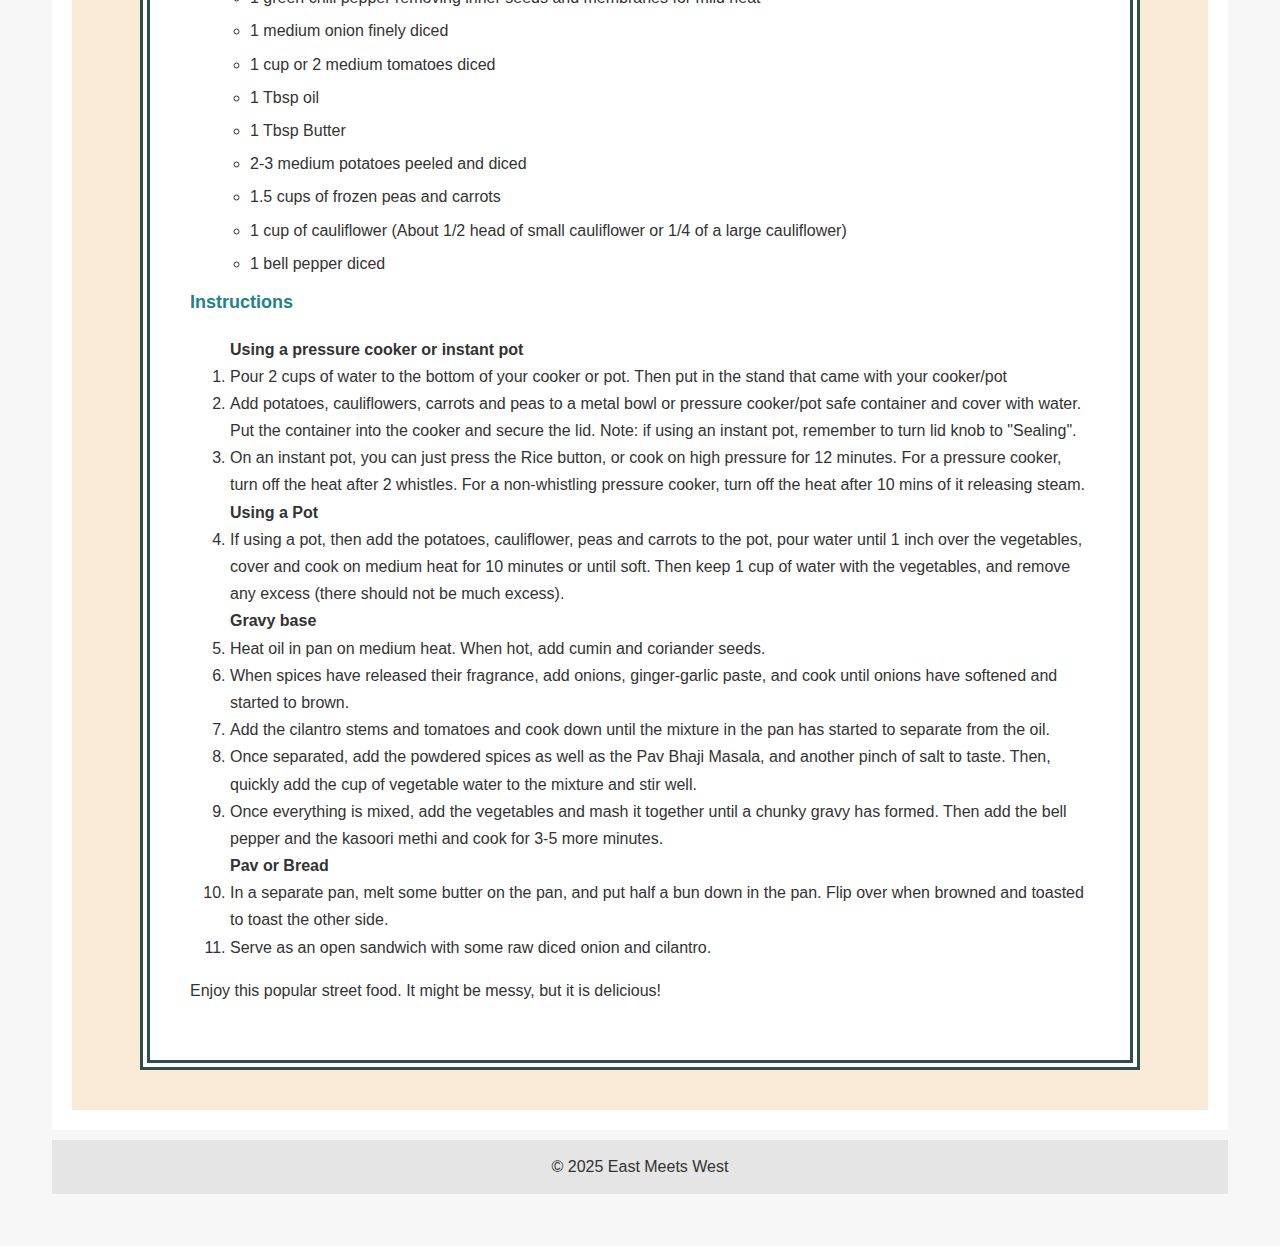
<file: pavBhaji.html>
<!DOCTYPE html>
<html lang="en">
<head>
  <meta charset="UTF-8">
  <meta name="viewport" content="width=device-width, initial-scale=1.0">
  <title>Pav Bhaji– East Meets West</title>
  <link rel="stylesheet" href="style.css">

</head>

<body>

  <!-- HEADER -->
  <header class="header">
      <img src="tea.jpg" class="header-bg" alt="Header background">
      <div class="header-content">
          <h1>Pav Bhaji</h1>
      </div>
  </header>

  <!-- NAVIGATION -->
  <nav class="navbar">
      <ul>
          <li><a href="index.html">Home</a></li>
          <li><a href="about.html">About</a></li>
          <li><a href="recipes.html">Recipes</a></li>
      </ul>
  </nav>

<main>

  <!-- MAIN RECIPE SECTION -->
  <section class="other-wrapper">

    <div class="other-text">
        
        <div class="recipe-header">
            <div class="recipe-photo">
                <img src="pavbhaji.jpg" alt="pavbhaji">
            </div>

        <div class="recipe-info">
            <h2>Pav Bhaji</h2>
            <h3>Prep Time: 20 mins <br>Cook Time: 40 mins</h3>
        </div>

    </div>

        <p class="recipe-intro">
            India being a sub-continent has many states, 
            and these states are essentially a country on their own. Pav Bhaji,
            meaning bread and spiced vegetable mixture, is an extremely popular 
            Maharastrian street food that is famous 
            through all of India.  
        </p>

          <!-- Lists Galore -->
       
        <h4>Tools</h4>
            <ul class="tools-list">
                <li>Pav Bhaji Masala Powder - Purchased from a local indian store</li>
                <li>Large pan</li>
                <li>Optional - Instant Pot or Pressure Cooker</li>
            </ul>

        <h4>Ingredients</h3>

        <dl class="ingredients-list">

            <dt>Spices</dt>
                <dd>1 tsp cumin seeds</dd>
                <dd>1 tsp coriander seeds</dd>
                <dd>1/4 tsp of cumin powder (for later)</dd>
                <dd>1/2 tsp coriander powder</dd>
                <dd>1/4 tsp kashmiri red chili powder (paprika to substitue)</dd>
                <dd>1 Tbsp Pav Bhaji Masala Powder to taste</dd>
                <dd>Optional - 1 Tbsp Kasoori Methi</dd>
                <dd>Salt to taste</dd>
                

            <dt>Vegetables and Other</dt>
                <dd>3 or 4 stalks of cilantro separating stems and leaves, both finely chopped</dd>
                <dd>1 Tbsp of ginger and garlic</dd>
                <dd>1 green chili pepper removing inner seeds and membranes for mild heat</dd>
                <dd>1 medium onion finely diced</dd>
                <dd>1 cup or 2 medium tomatoes diced</dd>
                <dd>1 Tbsp oil</dd>
                <dd>1 Tbsp Butter</dd>
                <dd>2-3 medium potatoes peeled and diced</dd>
                <dd>1.5 cups of frozen peas and carrots</dd>
                <dd>1 cup of cauliflower (About 1/2 head of small cauliflower or 
                    1/4 of a large cauliflower)</dd>
                <dd>1 bell pepper diced</dd>

        </dl>

        <h3>Instructions</h3>
        <ol>
            <strong>Using a pressure cooker or instant pot</strong>
            <li>Pour 2 cups of water to the bottom of your cooker or pot.
                Then put in the stand that came with your cooker/pot</li>
            <li>Add potatoes, cauliflowers, carrots and peas to a 
                metal bowl or pressure cooker/pot safe container and cover with water. Put the 
                container into the cooker and secure the lid. Note: if using an 
                instant pot, remember to turn lid knob to "Sealing".</li>
            <li>On an instant pot, you can just press the Rice button, or 
                cook on high pressure for 12 minutes. For a pressure cooker, 
                turn off the heat after 2 whistles. For a non-whistling pressure 
                cooker, turn off the heat after 10 mins of it releasing steam. 
            </li>
            <strong>Using a Pot</strong>
            <li>If using a pot, then add the potatoes, cauliflower, peas 
                and carrots to the pot, pour water until 1 inch over the vegetables,
                cover and cook on medium heat for 10 minutes or until soft. Then 
                keep 1 cup of water with the vegetables, and remove any excess 
                (there should not be much excess).</li>
            <strong>Gravy base</strong>
            <li>Heat oil in pan on medium heat. When hot, add cumin and coriander seeds.</li>
            <li>When spices have released their fragrance, add onions, ginger-garlic paste, 
                and cook until onions have softened and started to brown.</li>
            <li>Add the cilantro stems and tomatoes and cook down until the mixture in the pan has started to 
                separate from the oil.</li>
            <li>Once separated, add the powdered spices as well as the Pav Bhaji Masala, and 
                another pinch of salt to taste. Then, quickly add the cup of vegetable water to 
                the mixture and stir well.</li>
            <li>Once everything is mixed, add the vegetables and mash it together until a chunky
                gravy has formed. Then add the bell pepper and the kasoori methi and cook for 
                3-5 more minutes.</li>
            <strong>Pav or Bread</strong>
            <li>In a separate pan, melt some butter on the pan, and put half a bun 
                down in the pan. Flip over when browned and toasted to toast the 
                other side.</li>
            <li>Serve as an open sandwich with some raw diced onion and cilantro.</li>
        </ol>

        <p>
            Enjoy this popular street food. It might be messy, but it is delicious!
        </p>

    </div>

  </section>

</main>

<footer>
  <p>© 2025 East Meets West</p>
</footer>

</body>
</html>
</file>
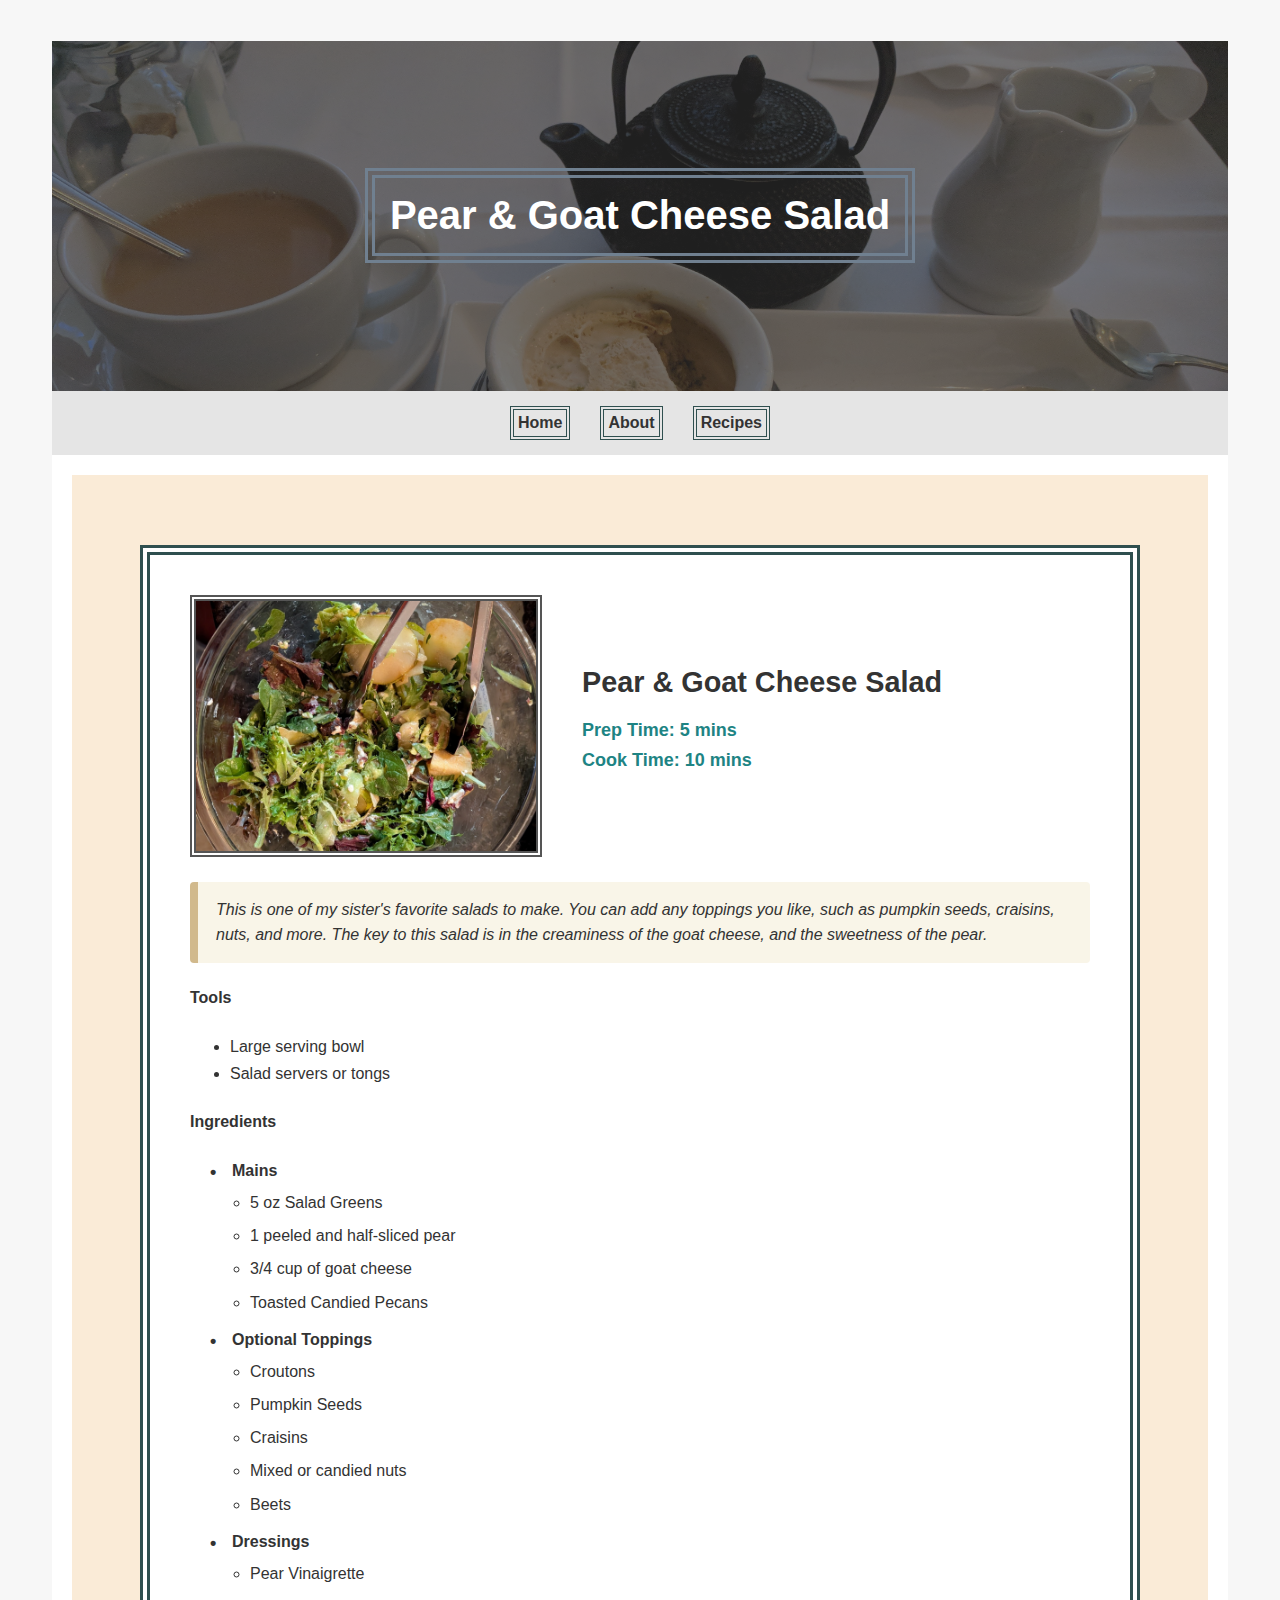
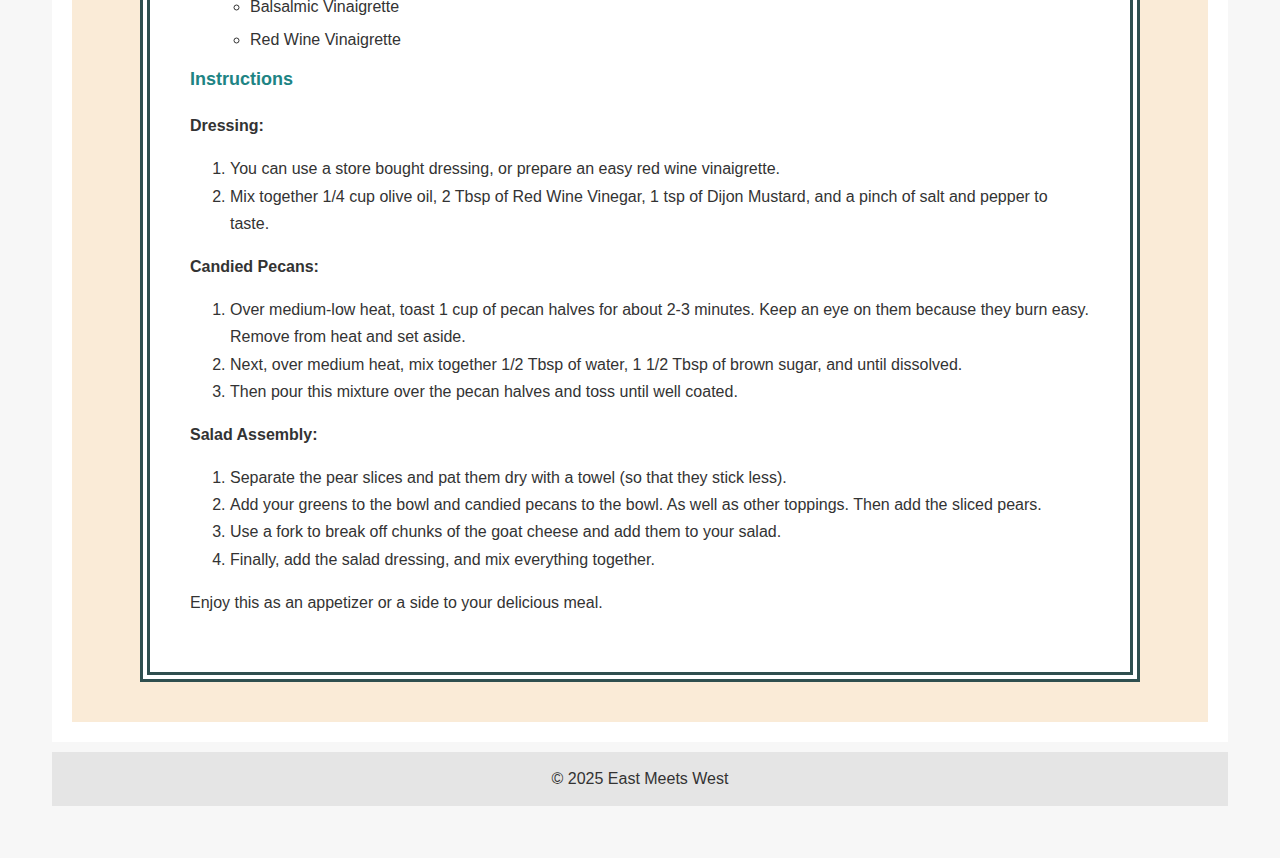
<file: pearSalad.html>
<!DOCTYPE html>
<html lang="en">
<head>
  <meta charset="UTF-8">
  <meta name="viewport" content="width=device-width, initial-scale=1.0">
  <title>Pear & Goat Cheese Salad– East Meets West</title>
  <link rel="stylesheet" href="style.css">

</head>

<body>

  <!-- HEADER -->
  <header class="header">
      <img src="tea.jpg" class="header-bg" alt="Header background">
      <div class="header-content">
          <h1>Pear & Goat Cheese Salad</h1>
      </div>
  </header>

  <!-- NAVIGATION -->
  <nav class="navbar">
      <ul>
          <li><a href="index.html">Home</a></li>
          <li><a href="about.html">About</a></li>
          <li><a href="recipes.html">Recipes</a></li>

      </ul>
  </nav>

<main>

  <!-- MAIN RECIPE SECTION -->
  <section class="other-wrapper">

    <div class="other-text">
        
        <div class="recipe-header">
            <div class="recipe-photo">
                <img src="salad_s.jpg" alt="salad">
            </div>

        <div class="recipe-info">
            <h2>Pear & Goat Cheese Salad</h2>
            <h3>Prep Time: 5 mins<br>Cook Time: 10 mins</h3>
        </div>

    </div>

        <p class="recipe-intro">
            This is one of my sister's favorite salads to make.
            You can add any toppings you like, such as pumpkin seeds,
            craisins, nuts, and more. The key to this salad is in the 
            creaminess of the goat cheese, and the sweetness of the pear.
        </p>

          <!-- Lists Galore -->
       
        <h4>Tools</h4>
            <ul class="tools-list">
                <li>Large serving bowl</li>
                <li>Salad servers or tongs</li>
            </ul>

        <h4>Ingredients</h4>

        <dl class="ingredients-list">

            <dt>Mains</dt>
                <dd>5 oz Salad Greens</dd>
                <dd>1 peeled and half-sliced pear</dd>
                <dd>3/4 cup of goat cheese</dd>
                <dd>Toasted Candied Pecans</dd>

            <dt>Optional Toppings</dt>
                <dd>Croutons</dd>
                <dd>Pumpkin Seeds</dd>
                <dd>Craisins</dd>
                <dd>Mixed or candied nuts</dd>
                <dd>Beets</dd>

            <dt>Dressings</dt>
                <dd>Pear Vinaigrette</dd>
                <dd>Balsalmic Vinaigrette</dd>
                <dd>Red Wine Vinaigrette</dd>
        </dl>

        <h3>Instructions</h3>
        <strong>Dressing: </strong>
        <ol>  
            <li>You can use a store bought dressing, 
            or prepare an easy red wine vinaigrette. </li>
            <li>Mix together 1/4 cup
            olive oil, 2 Tbsp of Red Wine Vinegar, 1 tsp of Dijon Mustard, 
            and a pinch of salt and pepper to taste.</li>
        </ol>
        <strong>Candied Pecans: </strong>
        <ol>
            <li>Over medium-low heat, toast 
                1 cup of pecan halves for about 2-3 minutes. Keep an eye on 
                them because they burn easy. Remove from heat and set aside.</li>
            <li>Next, over medium heat, mix together 1/2 Tbsp of water, 1 1/2 
                Tbsp of brown sugar, and 
                until dissolved.</li>
            <li>Then pour this mixture over the pecan halves and toss until 
                well coated.</li>
        </ol>
        <strong>Salad Assembly: </strong>
        <ol>
            <li>Separate the pear slices 
                and pat them dry with a towel (so that they stick less). </li>
            <li>Add your greens to the bowl and candied pecans to the bowl. 
                As well as other toppings. Then add the sliced pears.
            </li>
            <li>Use a fork to break off chunks of the goat cheese and add 
                them to your salad.</li>
            <li>Finally, add the salad dressing, and mix everything together.</li>
        </ol>

        <p>
            Enjoy this as an appetizer or a side to your delicious meal.
        </p>

    </div>

  </section>

</main>

<footer>
  <p>© 2025 East Meets West</p>
</footer>

</body>
</html>
</file>
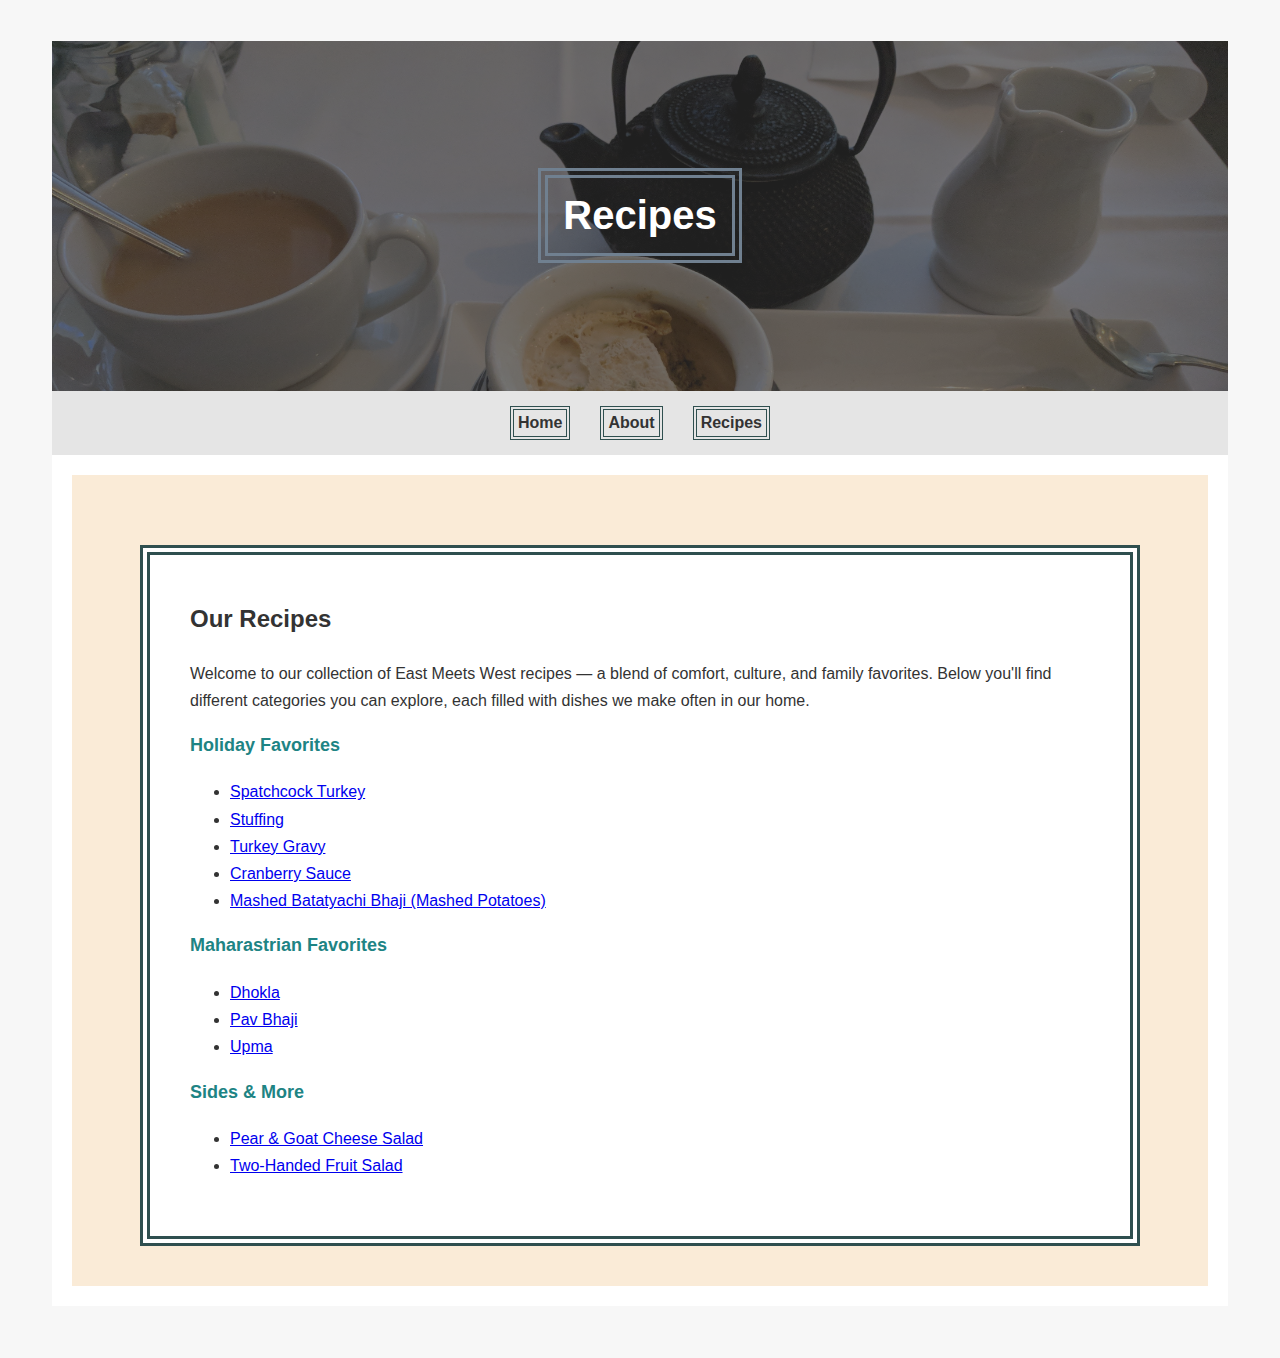
<file: recipes.html>
<!DOCTYPE html>
<html lang="en">
<head>
  <meta charset="UTF-8">
  <meta name="viewport" content="width=device-width, initial-scale=1.0">
  <title>Recipes – East Meets West</title>
  <link rel="stylesheet" href="style.css">

</head>

<body>

  <!-- HEADER -->
  <header class="header">
      <img src="tea.jpg" class="header-bg" alt="Header background">
      <div class="header-content">
          <h1>Recipes</h1>
      </div>
  </header>

  <!-- NAVIGATION -->
  <nav class="navbar">
      <ul>
          <li><a href="index.html">Home</a></li>
          <li><a href="about.html">About</a></li>
          <li><a href="recipes.html">Recipes</a></li>
      </ul>
  </nav>

<main>

  <!-- MAIN CONTENT BOX (same style as the About & Recipes pages) -->
  <section class="other-wrapper">

      <div class="other-text">
          <h2>Our Recipes</h2>

          <p>
            Welcome to our collection of East Meets West recipes — a blend of comfort,
            culture, and family favorites. Below you'll find different categories
            you can explore, each filled with dishes we make often in our home.
          </p>

          <h3>Holiday Favorites</h3>
          <ul>
            <li><a href="spatchcockTurkey.html">Spatchcock Turkey</a></li>
            <li><a href="stuffing.html">Stuffing</a></li>
            <li><a href="gravy.html">Turkey Gravy</a></li>
            <li><a href="cranberrySauce.html">Cranberry Sauce</a></li>
            <li><a href="batatabhaji.html">Mashed Batatyachi Bhaji (Mashed Potatoes)</a></li>
          </ul>

          <h3>Maharastrian Favorites</h3>
          <ul>
            <li><a href="dhokla.html">Dhokla</a></li>
            <li><a href="pavBhaji.html">Pav Bhaji</a></li>
            <li><a href="upma.html">Upma</a></li>
          </ul>
          
          <h3>Sides & More</h3>
          <ul>
            <li><a href="pearSalad.html">Pear & Goat Cheese Salad</a></li>
            <li><a href="twoHandFruit.html">Two-Handed Fruit Salad</a></li>
          </ul>

      </div>

  </section>

</main>
</file>
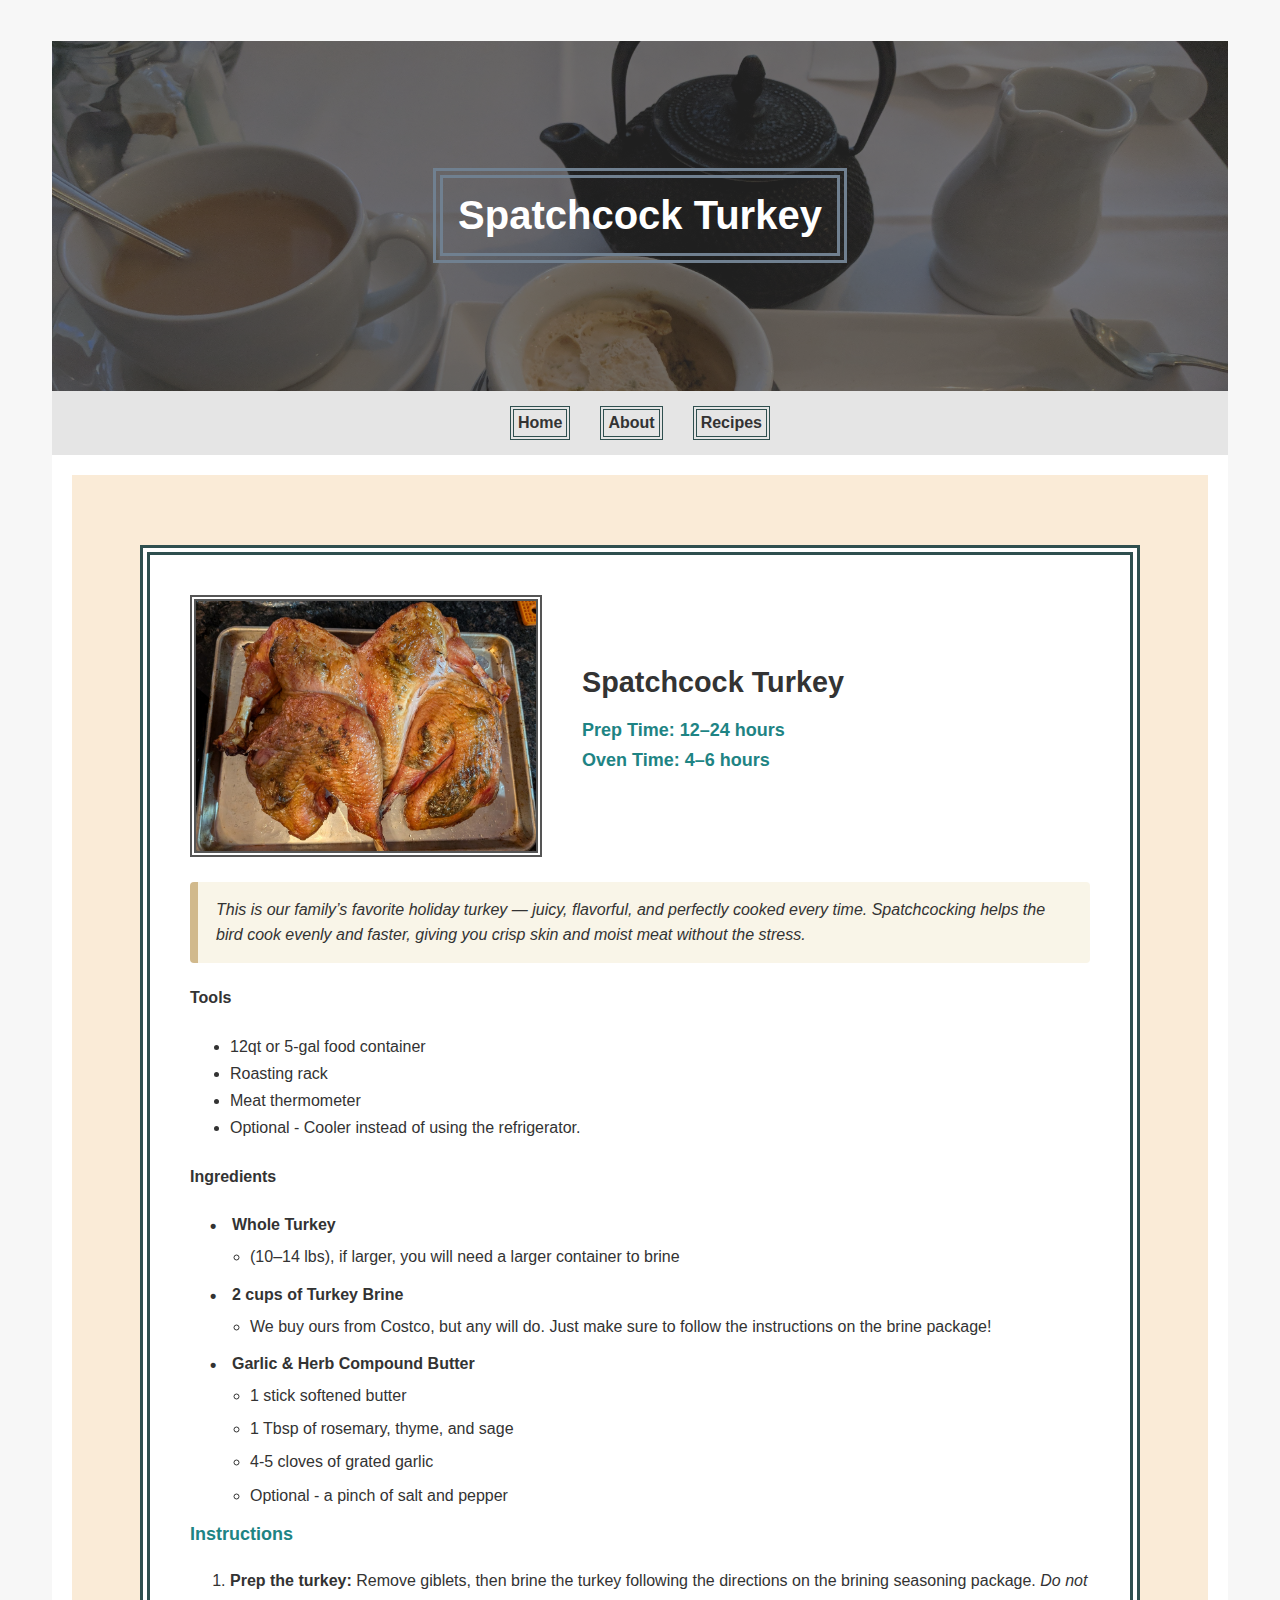
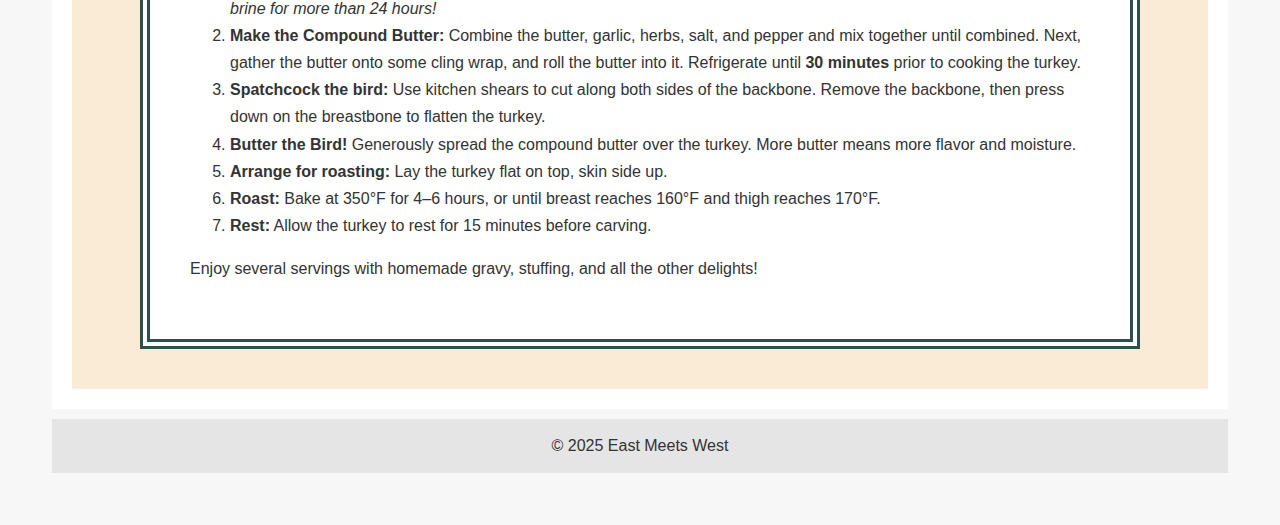
<file: spatchcockTurkey.html>
<!DOCTYPE html>
<html lang="en">
<head>
  <meta charset="UTF-8">
  <meta name="viewport" content="width=device-width, initial-scale=1.0">
  <title>Spatchcock Turkey – East Meets West</title>
  <link rel="stylesheet" href="style.css">

</head>

<body>

  <!-- HEADER -->
  <header class="header">
      <img src="tea.jpg" class="header-bg" alt="Header background">
      <div class="header-content">
          <h1>Spatchcock Turkey</h1>
      </div>
  </header>

  <!-- NAVIGATION -->
  <nav class="navbar">
      <ul>
          <li><a href="index.html">Home</a></li>
          <li><a href="about.html">About</a></li>
          <li><a href="recipes.html">Recipes</a></li>
          
      </ul>
  </nav>

<main>

  <!-- MAIN RECIPE SECTION -->
  <section class="other-wrapper">

    <div class="other-text">
        
        <div class="recipe-header">
            <div class="recipe-photo">
                <img src="turkey.jpg" alt="Spatchcock Turkey">
            </div>

        <div class="recipe-info">
            <h2>Spatchcock Turkey</h2>
            <h3>Prep Time: 12–24 hours<br>Oven Time: 4–6 hours</h3>
        </div>

    </div>

        <p class="recipe-intro">
            This is our family’s favorite holiday turkey — juicy, flavorful, and 
            perfectly cooked every time. Spatchcocking helps the bird cook evenly 
            and faster, giving you crisp skin and moist meat without the stress.
        </p>

          <!-- Lists Galore -->
       
        <h4>Tools</h4>
            <ul class="tools-list">
                <li>12qt or 5-gal food container</li>
                <li>Roasting rack</li>
                <li>Meat thermometer</li>
                <li>Optional - Cooler instead of using the refrigerator.</li>
            </ul>

        <h4>Ingredients</h4>

        <dl class="ingredients-list">

            <dt>Whole Turkey</dt>
                <dd>(10–14 lbs), if larger, you will need a larger container to brine</dd>

            <dt>2 cups of Turkey Brine</dt>
                <dd>We buy ours from Costco, but any will do. Just make sure to follow the instructions on the brine package!</dd>

            <dt>Garlic & Herb Compound Butter</dt>
                <dd>1 stick softened butter</dd>
                <dd>1 Tbsp of rosemary, thyme, and sage</dd>
                <dd>4-5 cloves of grated garlic</dd>
                <dd>Optional - a pinch of salt and pepper</dd>
        </dl>

        <h3>Instructions</h3>
        <ol>
            <li><strong>Prep the turkey:</strong> 
                Remove giblets, then brine the turkey following the directions on the brining seasoning package.
                <em>Do not brine for more than 24 hours!</em></li>
            <li><strong>Make the Compound Butter:</strong> Combine the butter, garlic, herbs, salt, and pepper and mix together until combined.
            Next, gather the butter onto some cling wrap, and roll the butter into it. Refrigerate until <strong>30 minutes</strong> prior to cooking the turkey.</li>
            <li><strong>Spatchcock the bird:</strong> Use kitchen shears to cut along both sides of the backbone.
                Remove the backbone, then press down on the breastbone to flatten the turkey.</li>
            <li><strong>Butter the Bird!</strong> Generously spread the compound butter over the turkey. More butter means more flavor and moisture.</li>
            <li><strong>Arrange for roasting:</strong>
                Lay the turkey flat on top, skin side up.</li>
            <li><strong>Roast:</strong> Bake at 350°F for 4–6 hours, or until breast reaches 160°F
                and thigh reaches 170°F.</li>
            <li><strong>Rest:</strong> Allow the turkey to rest for 15 minutes before carving.</li>
        </ol>

        <p>
            Enjoy several servings with homemade gravy, stuffing, and all the other delights!
        </p>

    </div>

  </section>

</main>

<footer>
  <p>© 2025 East Meets West</p>
</footer>

</body>
</html>
</file>
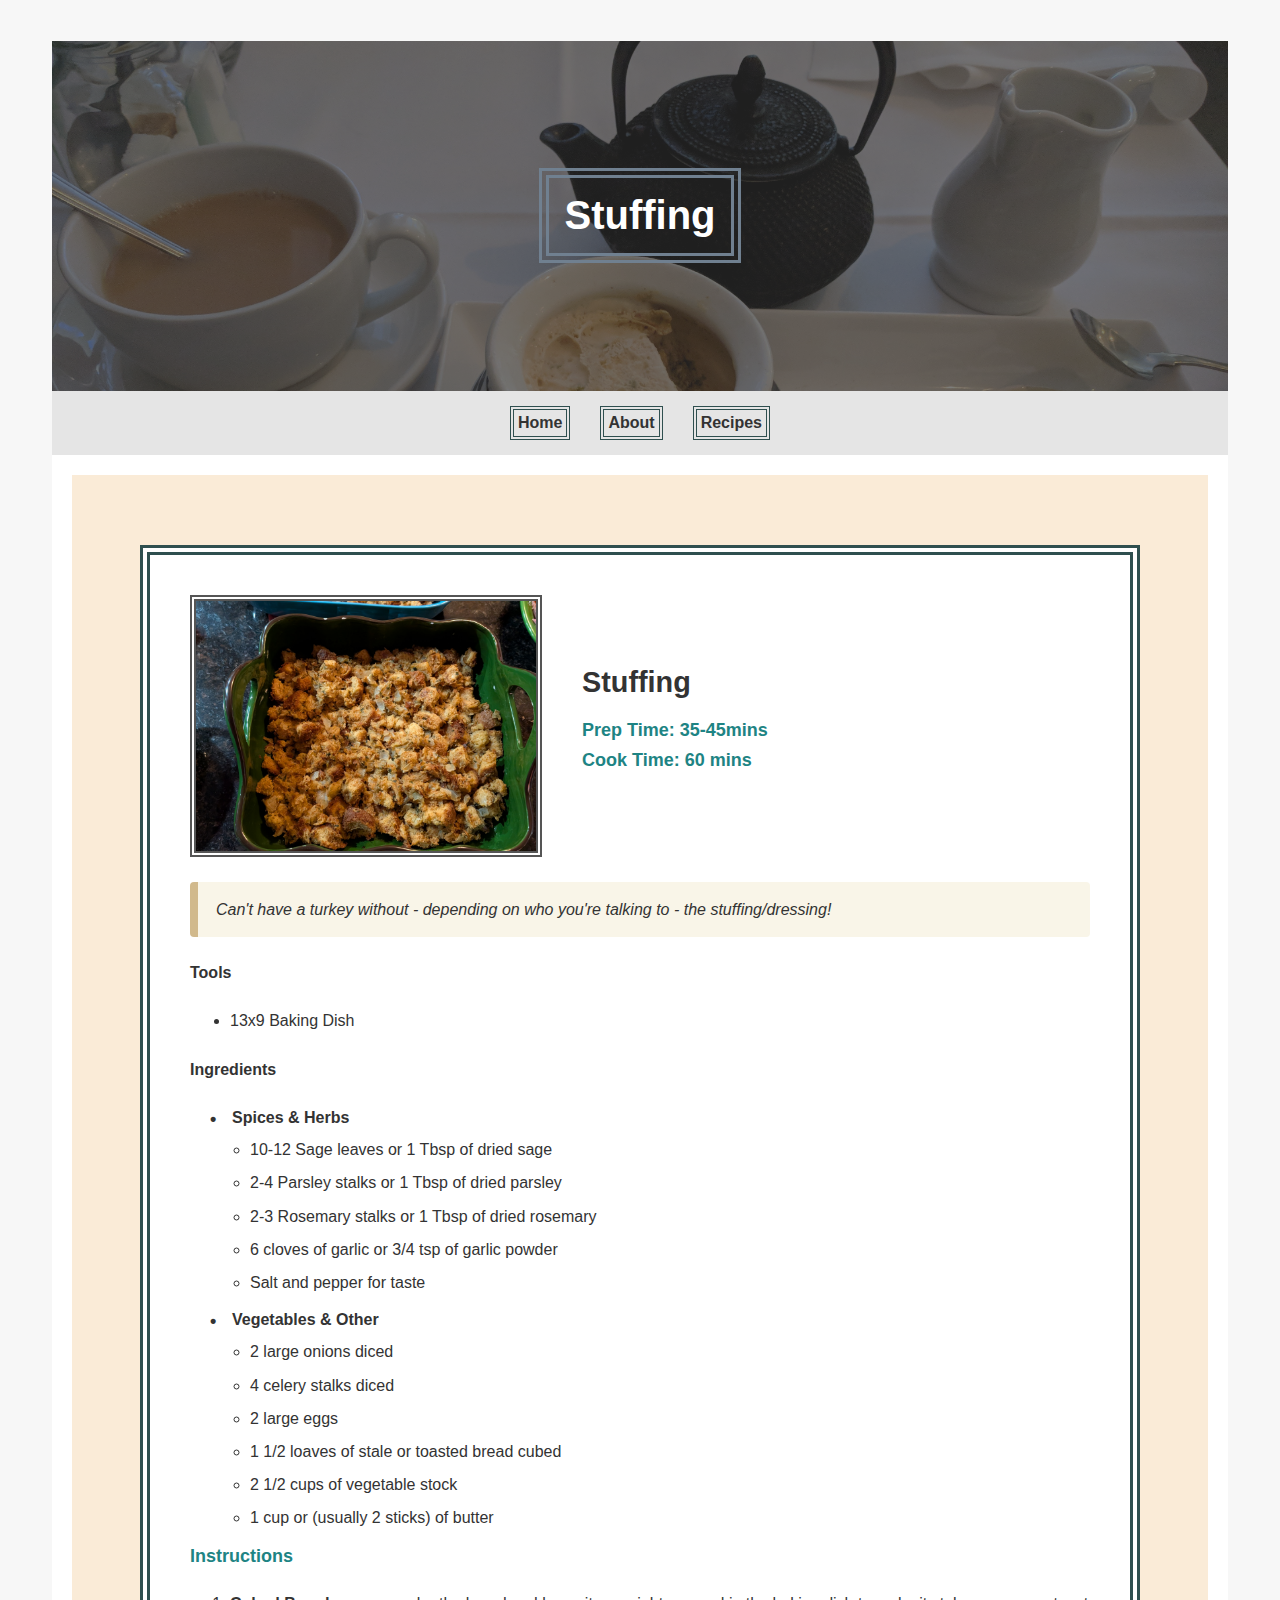
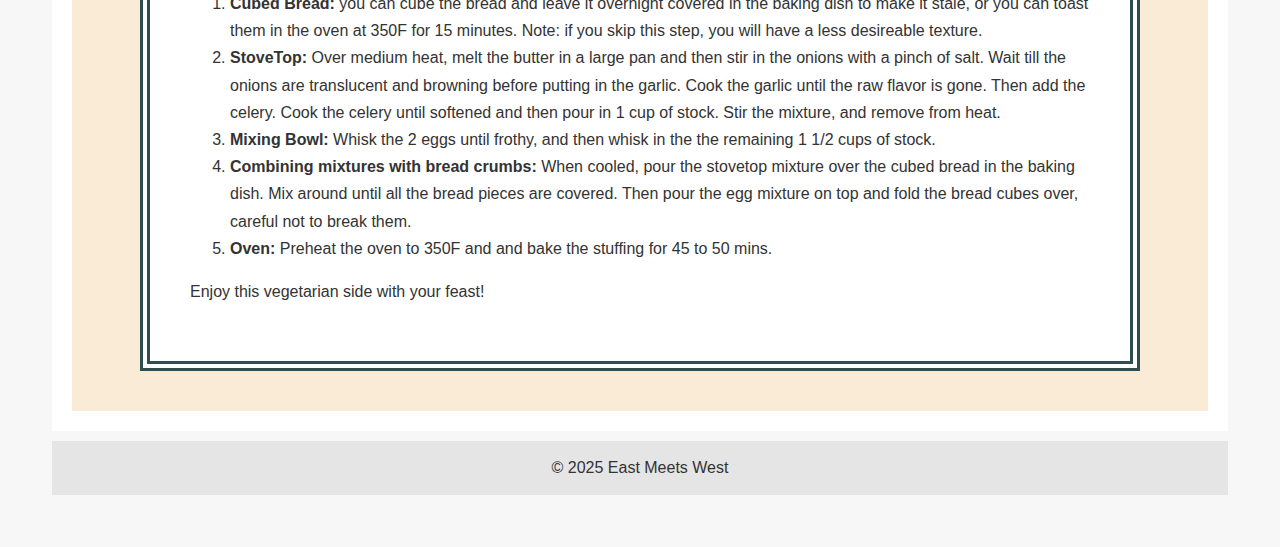
<file: stuffing.html>
<!DOCTYPE html>
<html lang="en">
<head>
  <meta charset="UTF-8">
  <meta name="viewport" content="width=device-width, initial-scale=1.0">
  <title>Stuffing – East Meets West</title>
  <link rel="stylesheet" href="style.css">

</head>

<body>

  <!-- HEADER -->
  <header class="header">
      <img src="tea.jpg" class="header-bg" alt="Header background">
      <div class="header-content">
          <h1>Stuffing</h1>
      </div>
  </header>

  <!-- NAVIGATION -->
  <nav class="navbar">
      <ul>
          <li><a href="index.html">Home</a></li>
          <li><a href="about.html">About</a></li>
          <li><a href="recipes.html">Recipes</a></li>

      </ul>
  </nav>

<main>

  <!-- MAIN RECIPE SECTION -->
  <section class="other-wrapper">

    <div class="other-text">
        
        <div class="recipe-header">
            <div class="recipe-photo">
                <img src="stuff1.jpg" alt="stuffing">
            </div>

        <div class="recipe-info">
            <h2>Stuffing</h2>
            <h3>Prep Time: 35-45mins <br>Cook Time: 60 mins</h3>
        </div>

    </div>

        <p class="recipe-intro">
            Can't have a turkey without - depending on 
            who you're talking to - the stuffing/dressing! 
        </p>

          <!-- Lists Galore -->
       
        <h4>Tools</h4>
            <ul class="tools-list">
                <li>13x9 Baking Dish</li>
                
            </ul>

        <h4>Ingredients</h4>

        <dl class="ingredients-list">

            <dt>Spices & Herbs</dt>
                <dd>10-12 Sage leaves or 1 Tbsp of dried sage </dd>
                <dd>2-4 Parsley stalks or 1 Tbsp of dried parsley</dd>
                <dd>2-3 Rosemary stalks or 1 Tbsp of dried rosemary</dd>
                <dd>6 cloves of garlic or 3/4 tsp of garlic powder</dd>
                <dd>Salt and pepper for taste</dd>

            <dt>Vegetables & Other</dt>
                <dd>2 large onions diced</dd>
                <dd>4 celery stalks diced</dd>
                <dd>2 large eggs</dd>
                <dd>1 1/2 loaves of stale or toasted bread cubed</dd>
                <dd>2 1/2 cups of vegetable stock</dd>
                <dd>1 cup or (usually 2 sticks) of butter</dd>
        </dl>

        <h3>Instructions</h3>
        <ol>
            <li><strong>Cubed Bread:</strong> you can cube the bread
                and leave it overnight covered in the baking dish to make it stale, 
                or you can toast them in the oven at 350F for 15 minutes. Note: if you skip
                this step, you will have a less desireable texture.</li>
            <li><strong>StoveTop:</strong> Over medium heat, melt the butter in a large pan 
                and then stir in the onions with a pinch of salt. Wait till the onions are 
                translucent and browning before putting in the garlic. Cook the garlic until 
                the raw flavor is gone. Then add the celery. Cook the celery until softened 
                and then pour in 1 cup of stock. Stir the mixture, and remove from heat.</li>
            <li><strong>Mixing Bowl: </strong> Whisk the 2 eggs until frothy, and then whisk in the 
                the remaining 1 1/2 cups of stock. </li>
            <li><strong>Combining mixtures with bread crumbs: </strong>When cooled, pour the 
                stovetop mixture over the cubed bread in the baking dish. Mix around until 
                all the bread pieces are covered. Then pour the egg mixture on top and fold 
                the bread cubes over, careful not to break them.</li>
            <li><strong>Oven: </strong>Preheat the oven to 350F and and bake the stuffing 
                for 45 to 50 mins.</li>
        </ol>

        <p>
            Enjoy this vegetarian side with your feast! 
        </p>

    </div>

  </section>

</main>

<footer>
  <p>© 2025 East Meets West</p>
</footer>

</body>
</html>
</file>
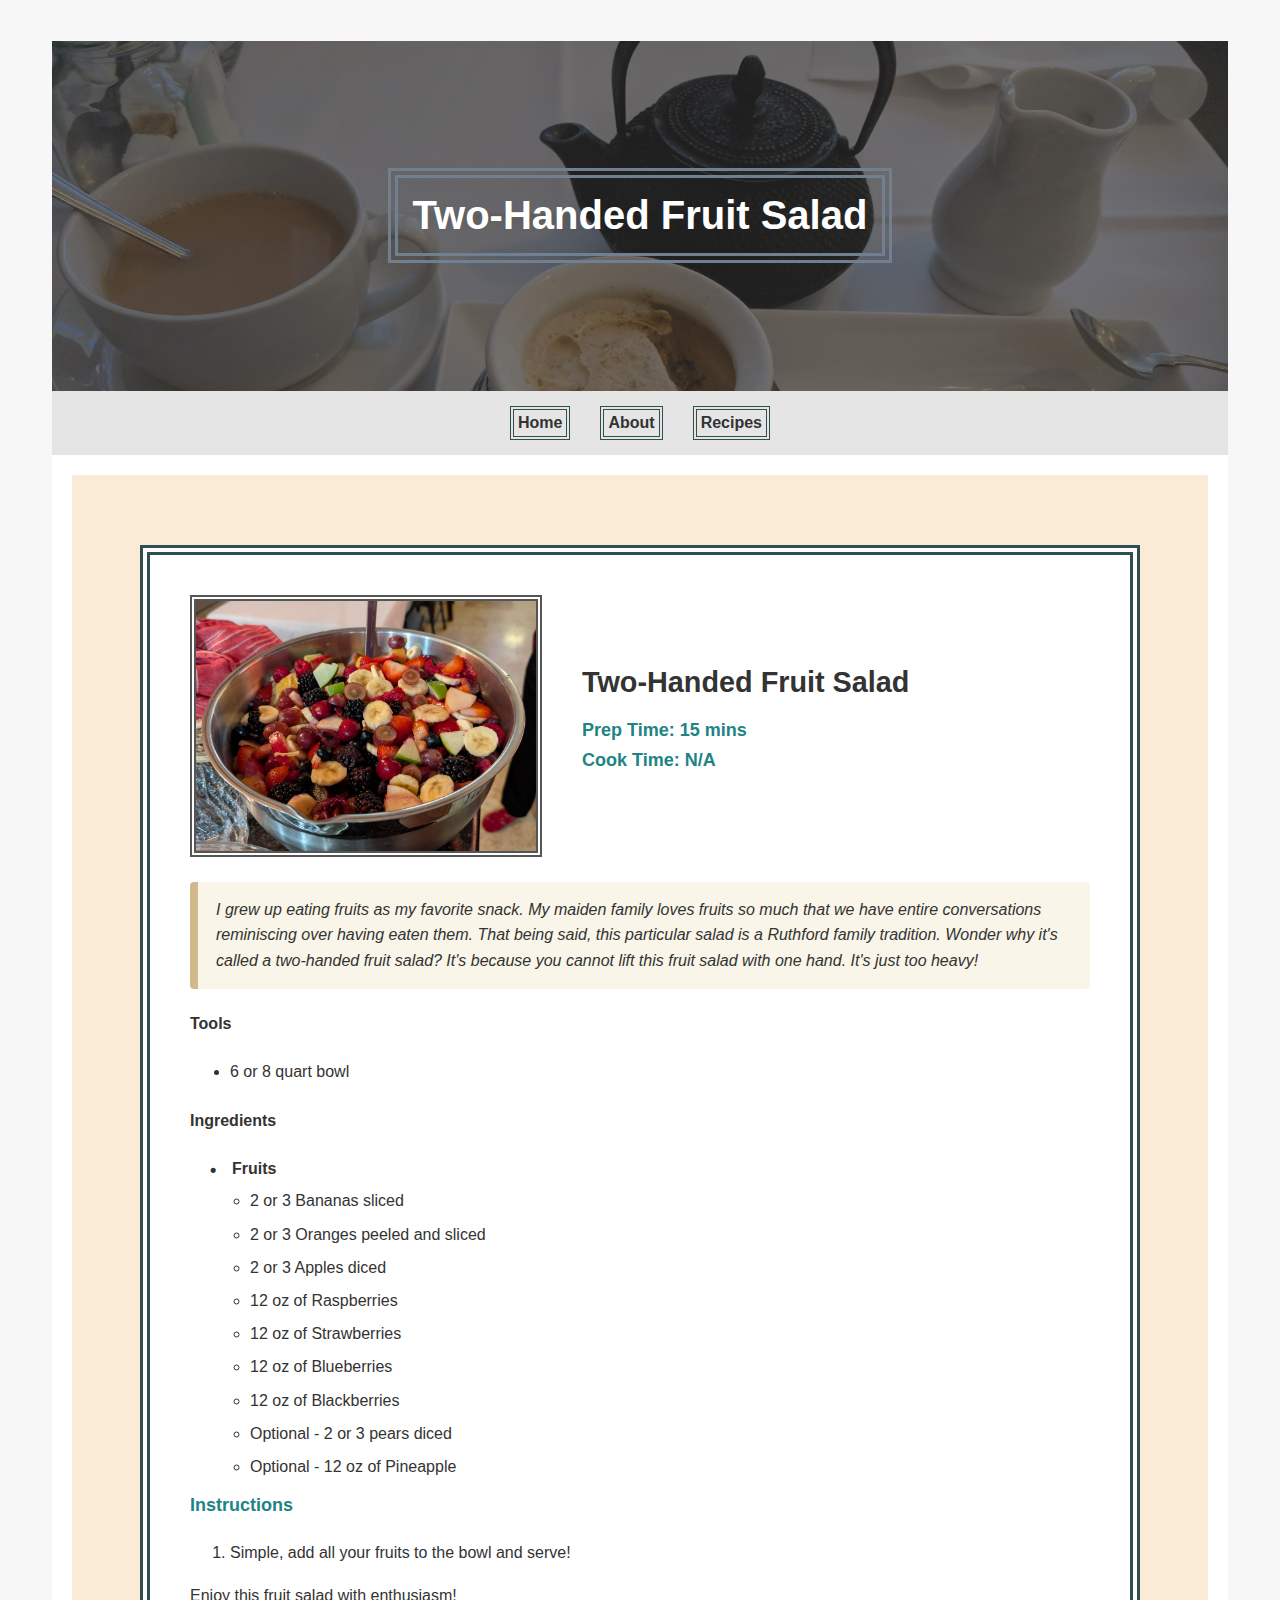
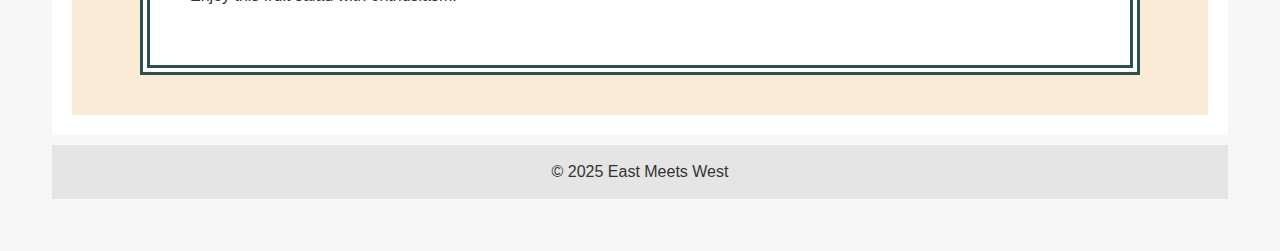
<file: twoHandFruit.html>
<!DOCTYPE html>
<html lang="en">
<head>
  <meta charset="UTF-8">
  <meta name="viewport" content="width=device-width, initial-scale=1.0">
  <title>Two-Handed Fruit Salad – East Meets West</title>
  <link rel="stylesheet" href="style.css">

</head>

<body>

  <!-- HEADER -->
  <header class="header">
      <img src="tea.jpg" class="header-bg" alt="Header background">
      <div class="header-content">
          <h1>Two-Handed Fruit Salad</h1>
      </div>
  </header>

  <!-- NAVIGATION -->
  <nav class="navbar">
      <ul>
          <li><a href="index.html">Home</a></li>
          <li><a href="about.html">About</a></li>
          <li><a href="recipes.html">Recipes</a></li>

      </ul>
  </nav>

<main>

  <!-- MAIN RECIPE SECTION -->
  <section class="other-wrapper">

    <div class="other-text">
        
        <div class="recipe-header">
            <div class="recipe-photo">
                <img src="fruit.jpg" alt="fruits">
            </div>

        <div class="recipe-info">
            <h2>Two-Handed Fruit Salad</h2>
            <h3>Prep Time: 15 mins <br>Cook Time: N/A</h3>
        </div>

    </div>

        <p class="recipe-intro">
            I grew up eating fruits as my favorite snack. My maiden family loves
            fruits so much that we have entire conversations reminiscing over having 
            eaten them. That being said, this particular salad is a Ruthford family 
            tradition. Wonder why it's called a two-handed fruit salad? It's because 
            you cannot lift this fruit salad with one hand. It's just too heavy! 
        </p>

          <!-- Lists Galore -->
       
        <h4>Tools</h4>
            <ul class="tools-list">
                <li>6 or 8 quart bowl</li>
            </ul>

        <h4>Ingredients</h4>

        <dl class="ingredients-list">

            <dt>Fruits</dt>
                <dd>2 or 3 Bananas sliced</dd>
                <dd>2 or 3 Oranges peeled and sliced</dd>
                <dd>2 or 3 Apples diced</dd>
                <dd>12 oz of Raspberries</dd>
                <dd>12 oz of Strawberries</dd>
                <dd>12 oz of Blueberries</dd>
                <dd>12 oz of Blackberries</dd>
                <dd>Optional - 2 or 3 pears diced</dd>
                <dd>Optional - 12 oz of Pineapple </dd>
        </dl>

        <h3>Instructions</h3>
        <ol>
            <li>Simple, add all your fruits to the bowl and serve!</li>
        </ol>

        <p>
            Enjoy this fruit salad with enthusiasm!
        </p>

    </div>

  </section>

</main>

<footer>
  <p>© 2025 East Meets West</p>
</footer>

</body>
</html>
</file>
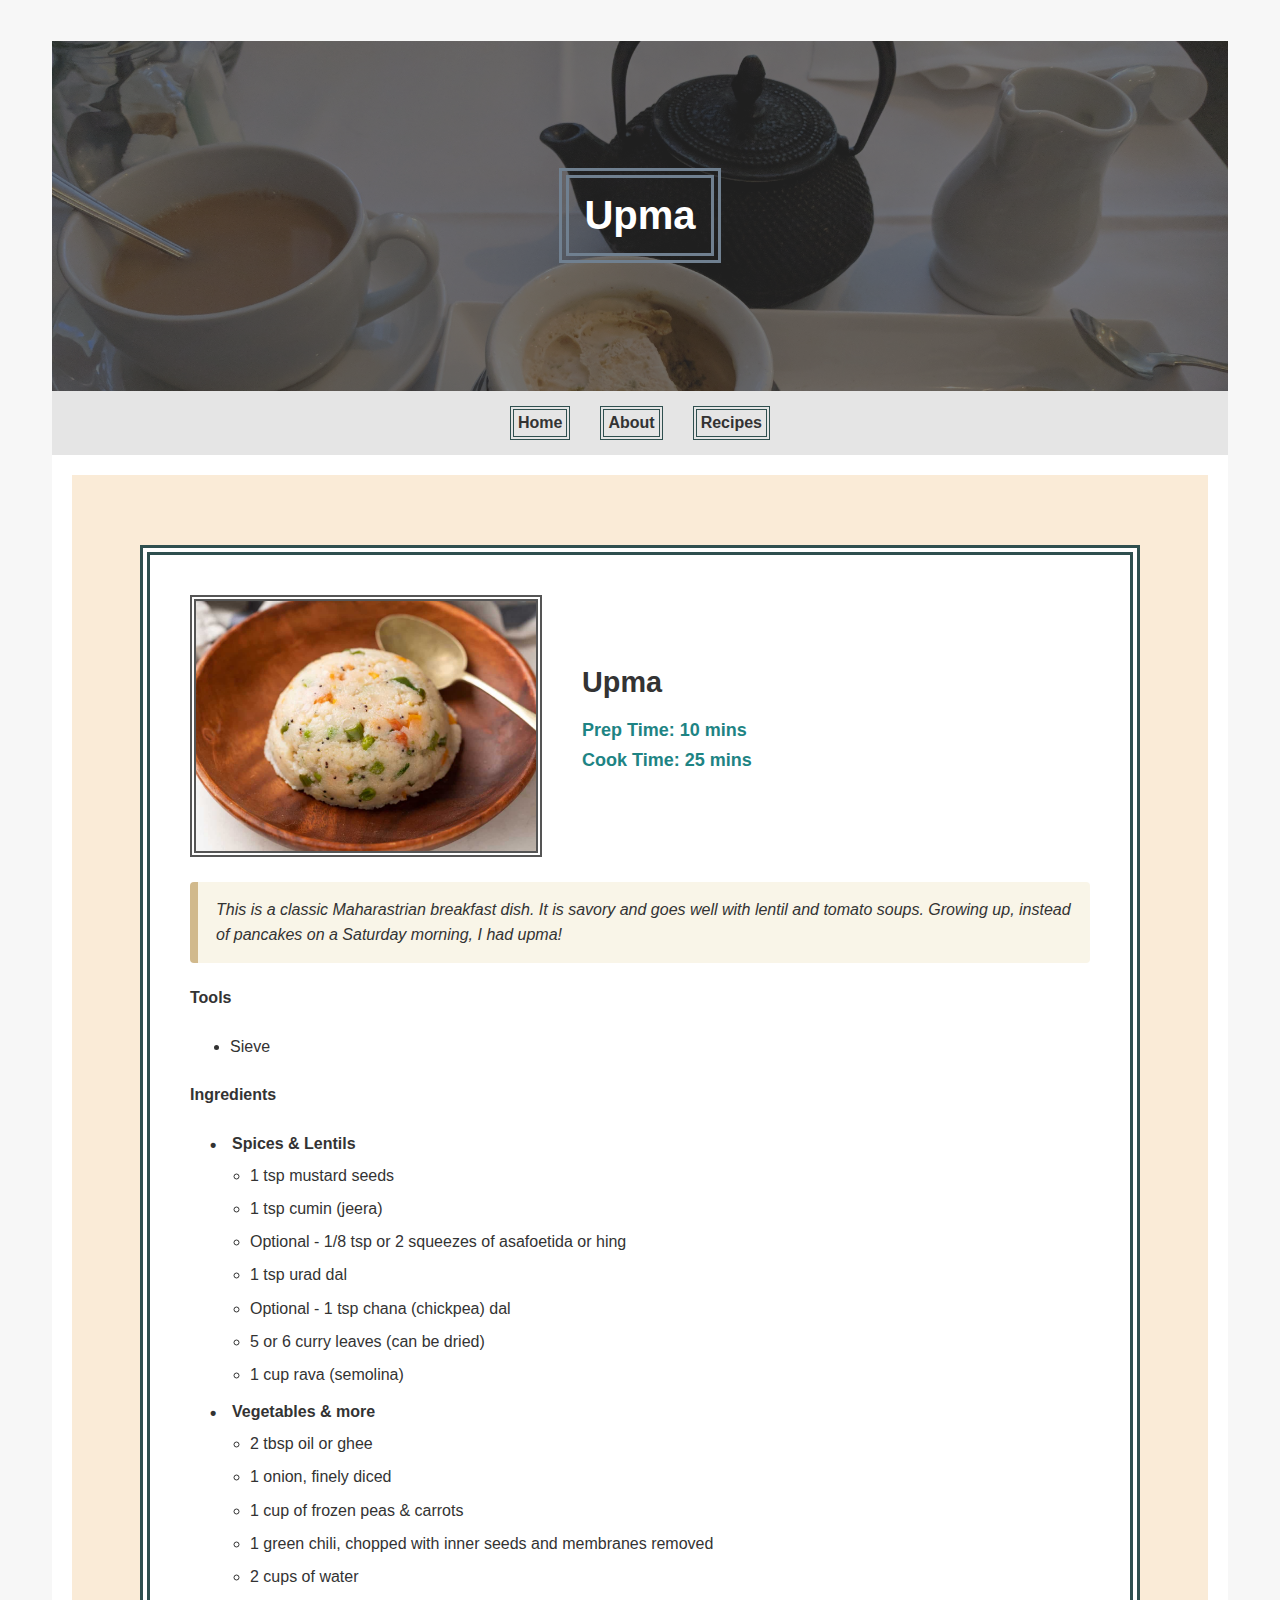
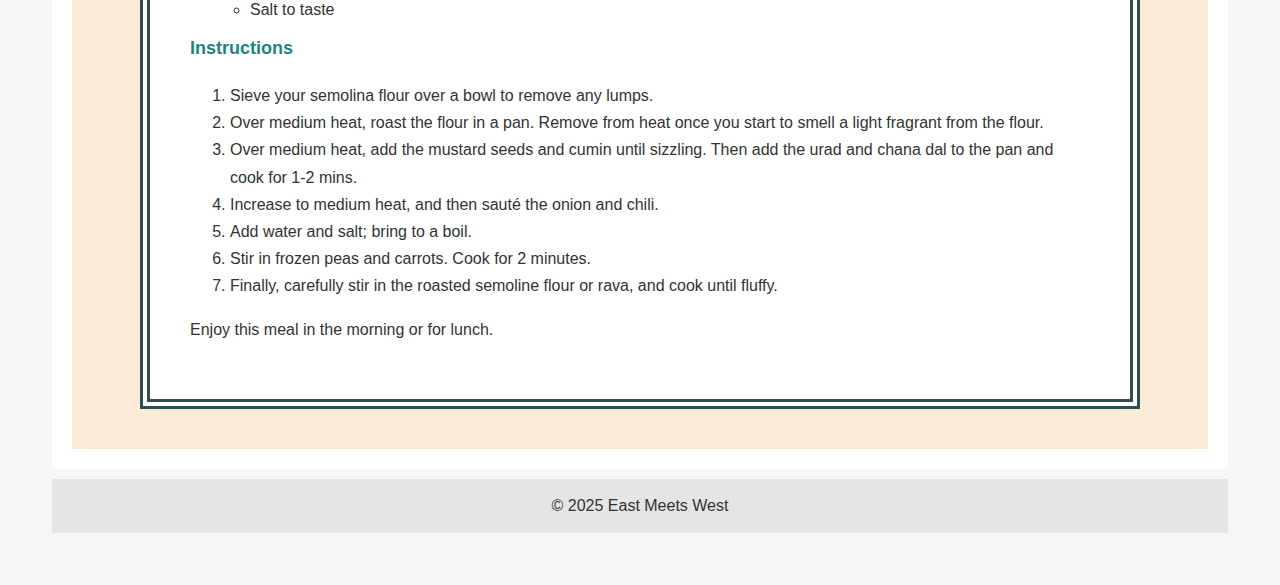
<file: upma.html>
<!DOCTYPE html>
<html lang="en">
<head>
  <meta charset="UTF-8">
  <meta name="viewport" content="width=device-width, initial-scale=1.0">
  <title>Upma – East Meets West</title>
  <link rel="stylesheet" href="style.css">

</head>

<body>

  <!-- HEADER -->
  <header class="header">
      <img src="tea.jpg" class="header-bg" alt="Header background">
      <div class="header-content">
          <h1>Upma</h1>
      </div>
  </header>

  <!-- NAVIGATION -->
  <nav class="navbar">
      <ul>
          <li><a href="index.html">Home</a></li>
          <li><a href="about.html">About</a></li>
          <li><a href="recipes.html">Recipes</a></li>
      </ul>
  </nav>

<main>

  <!-- MAIN RECIPE SECTION -->
  <section class="other-wrapper">

    <div class="other-text">
        
        <div class="recipe-header">
            <div class="recipe-photo">
                <img src="Upma.jpg" alt="Upma">
            </div>

        <div class="recipe-info">
            <h2>Upma</h2>
            <h3>Prep Time: 10 mins <br>Cook Time: 25 mins</h3>
        </div>

    </div>

        <p class="recipe-intro">
            This is a classic Maharastrian breakfast dish. It is savory and goes
            well with lentil and tomato soups. Growing up, instead of pancakes on 
            a Saturday morning, I had upma!
        </p>

          <!-- Lists Galore -->
       
        <h4>Tools</h4>
            <ul class="tools-list">
                <li>Sieve</li>
            </ul>

        <h4>Ingredients</h3>

        <dl class="ingredients-list">

            <dt>Spices & Lentils</dt>
                <dd>1 tsp mustard seeds</dd>
                <dd>1 tsp cumin (jeera)</dd>
                <dd>Optional - 1/8 tsp or 2 squeezes of asafoetida or hing</dd>
                <dd>1 tsp urad dal</dd>
                <dd>Optional - 1 tsp chana (chickpea) dal</dd>
                <dd>5 or 6 curry leaves (can be dried)</dd>
                <dd>1 cup rava (semolina)</dd>

            <dt>Vegetables & more</dt>
                <dd>2 tbsp oil or ghee</dd>
                <dd>1 onion, finely diced</dd>
                <dd>1 cup of frozen peas & carrots</dd>
                <dd>1 green chili, chopped with inner seeds and membranes removed</dd>
                <dd>2 cups of water</dd>
                <dd>Salt to taste</dd>
        </dl>

        <h3>Instructions</h3>
        <ol>
            <li>Sieve your semolina flour over a bowl to remove any lumps.</li>
            <li>Over medium heat, roast the flour in a pan. Remove from heat 
                once you start to smell a light fragrant from the flour.</li>
            <li>Over medium heat, add the mustard seeds and cumin until sizzling. 
                Then add the urad and chana dal to the pan and cook for 1-2 mins.</li>
            <li>Increase to medium heat, and then sauté the onion and chili.</li>
            <li>Add water and salt; bring to a boil.</li>
            <li>Stir in frozen peas and carrots. Cook for 2 minutes.</li>
            <li>Finally, carefully stir in the roasted semoline flour or rava, 
                and cook until fluffy.</li>
        </ol>

        <p>
            Enjoy this meal in the morning or for lunch.
        </p>

    </div>

  </section>

</main>

<footer>
  <p>© 2025 East Meets West</p>
</footer>

</body>
</html>
</file>
<file: style.css>
/*-----Global Desktop Styles---*/
body {
  font-family: Arial, sans-serif;
  margin: 4px;
  padding: 2.3em 3em 3em 3em;
  background: #f7f7f7;
  color: #333;
}

h1, h2, h3 {
  margin-top: 4px;
}

/*------Header Wrapper thingamajig-------*/
.header {
  position: relative;
  width: 100%;
  height: 350px;
  overflow: hidden;
  z-index: 1;
}

.header-bg {
  position: absolute;
  inset: 0;
  width: 100%;
  height: 100%;
  object-fit: cover;
  opacity: 0.75;
  z-index: 1;
}

/*----Dark overlay for Accessibility---*/
.header::after {
  content: "";
  position: absolute;
  inset: 0;
  background: rgba(0, 0, 0, 0.50);
  z-index: 1;
}

/* Header text */
.header-content {
  position: relative;
  z-index: 2;
  height: 100%;
  display: flex;
  justify-content: center;
  align-items: center;
  color: white;
  text-align: center;
}

.header-content h1 {
  padding: 15px;
  font-size: 2.5rem;
  margin: 0;
  border: 10px double slategrey;
}

/*----Navbar----*/
.navbar {
  background: #e5e5e5;
  padding: 15px 0;
  z-index: 10;
}

.navbar ul {
  display: flex;
  flex-wrap: wrap;
  justify-content: center;
  gap: 30px;
  list-style: none;
  padding: 0;
  margin: 0;
}

.navbar a {
  text-decoration: none;
  font-weight: bold;
  color: #333;
  padding: 4px;
  border: 4px double darkslategray;
  display: inline-block;
  transition: transform 0.2s ease, color 0.2s ease;
}

.navbar a:hover {
  transform: scale(1.25);
  color: #000;
}

/*----Global Background Styles---*/
main {
  background-color: antiquewhite;
  padding-top: 30px;
  border: 20px solid white;
}

/*-------Home-------*/

/* What's New */
.whats-new {
  text-align: center;
  margin: 0 auto 40px;
  padding: 30px 20px;
  border: 10px double black;
  max-width: 500px;
}

/* Blog Section */
.blog-section {
  display: flex;
  justify-content: center;
  gap: 15px;
  margin: 20px auto;
  flex-wrap: wrap;
  max-width: 1300px;
}

.blog-card {
  background: white;
  width: 380px;
  padding: 8px;
  border-radius: 5px;
  box-shadow: 0 0 5px rgba(0,0,0,0.1);
  text-align: left;
}

.img-placeholder {
  height: 300px;
  overflow: hidden;
}

.img-placeholder img {
  width: 100%;
  height: 100%;
  object-fit: cover;
}

/* Hero Row  */
.hero-row {
  display: flex;
  justify-content: space-between;
  align-items: center;
  margin: 40px 0;
  gap: 40px;
}

.hero-row .text {
  flex: 1;
  max-width: 400px;
  padding: 50px;
}

.hero-row .img-placeholder {
  flex: 1;
  height: 350px;
  border: 10px double darkolivegreen;
  overflow: hidden;
}

.hero-row .img-placeholder img {
  width: 100%;
  height: 100%;
  object-fit: cover;
}

/* ---All other pages--- */
.other-wrapper {
  display: flex;
  flex-direction: column;
  gap: 30px;
  max-width: 900px;
  margin: 40px auto;
  padding: 40px;
  background: white;
  border: 10px double darkslategray;
}

.other-photo {
  flex: 1;
  max-width: 450px;
  margin: 0 auto;
  display: flex;
  flex-direction: column;
  align-items: center;
}

.other-photo img {
  width: 100%;
  height: auto;
  border: 8px double #555;
}

.other-text {
  font-size: 1rem;
  line-height: 1.7;
}

.other-text h3 {
  color: rgb(30, 132, 132);
  font-size: large;
}

/*-----Recipe Pages------- */
.recipe-header {
  display: flex;
  justify-content: flex-start;
  align-items: center;
  gap: 40px;
  width: 100%;
  margin-bottom: 25px;
}

.recipe-photo {
  display: flex;
  justify-content: flex-start;
  align-items: center;
}

.recipe-photo img {
  display:block;
  width: 340px;
  height: 250px;
  border: 6px double #555;
  object-fit: cover;
}

.recipe-info h2 {
  margin: 0;
  font-size: 1.8rem;
}

.recipe-info h3 {
  margin-top: 8px;
  color: rgb(30, 132, 132);
}

/* Recipe Intro Stuffs */
.recipe-intro {
  background-color: #f9f5e8;
  padding: 15px 18px;
  border-left: 8px solid #d1b98c;
  border-radius: 4px;
  margin-bottom: 20px;
  font-style: italic;
  line-height: 1.6;
}

/* Tools & Ingredients Stuffs */
.tools-list {
  padding-left: 40px;
  margin: 10px 0;
  list-style-type: disc;
}

.ingredients-list {
  padding-left: 20px;
  margin: 10px 0;
}

.ingredients-list dt {
  position: relative;
  font-weight: bold;
  margin: 10px 0 5px;
  padding-left: 22px;

}

.ingredients-list dt::before { /*come back to this...*/
  content: "•";
  position: absolute;
  left: 0;
  top: 0;
  font-size: 18px;
}

.ingredients-list dd {
  display: list-item;
  list-style-type: circle;
  margin-left: 40px;
  margin-bottom: 6px;
  font-size: medium;
}

/* FOOTER */
footer {
  margin-top: 10px;
  text-align: center;
  padding: 2px;
  background: #e5e5e5;
}

/*--------Mobile/Tablet Styles according to google inspect------- */
@media screen and (max-width: 768px) {

  /* Header */
  .header {
    height: 200px;
  }

  .header-content h1 {
    font-size: 1.8rem;
    padding: 8px;
    border-width: 6px;
  }

  /* Navbar */
  .navbar ul {
    gap: 10px;
    flex-wrap: wrap;
  }

  .navbar a {
    font-size: 0.9rem;
    padding: 6px 10px;
    transform: none !important;
  }

  .hero-row {
  flex-direction: column;     
  align-items: center;
  text-align: center;
  gap: 20px;                  
  margin: 20px 0;            
}

.hero-row .text {
  padding: 15px;           
  max-width: 90%;          
}

.hero-row .img-placeholder {
  width: 100%;
  height: auto;             
  border-width: 6px;        
}

.hero-row .img-placeholder img {
  width: 100%;
  height: auto;
  object-fit: cover;      /*ehh not sure about this, come back to it*/
}

  /* About & Recipe wrapper */
  .other-wrapper {
    padding: 20px 15px;
    margin: 20px 10px;
  }

  /* Recipe header */
  .recipe-header {
    flex-direction: column;
    text-align: center;
    gap: 20px;
  }

  .recipe-photo {
    display: flex;
    justify-content: center;
    width: 100%;
  }

  .recipe-photo img {
    width: 80%;              
    max-width: 280px;        
    height: auto;          
    object-fit: cover;
    margin: 0 auto;
    display: block;
  }

  .recipe-info {
    width: 100%;
    max-width: 280px;     
    margin: 0 auto;   
    text-align: center;
    word-wrap: break-word;
    overflow-wrap: break-word;
  }

  .recipe-info h2 {
    word-wrap: break-word;
    overflow-wrap: break-word;
  }

  .recipe-info h3 {
    font-size: 1.rem;
    word-wrap: break-word;
    overflow-wrap: break-word;
  }

  /* Intro */
  .recipe-intro {
    padding: 15px;
    margin-bottom: 20px;
    word-wrap: break-word;
    overflow-wrap: break-word;
  }

  /* Lists */
  .tools-list li,
  .ingredients-list {
    padding-left: 20px !important;
    padding-left: 20px !important;    /* hmmm....come back to this */
    margin-left: 0 !important;
    word-wrap: break-word;
    overflow-wrap: break-word;
  }

  .ingredients-list dd {
    margin-left: 20px !important;
    word-wrap: break-word;
    overflow-wrap: break-word;
  }
}
</file>
